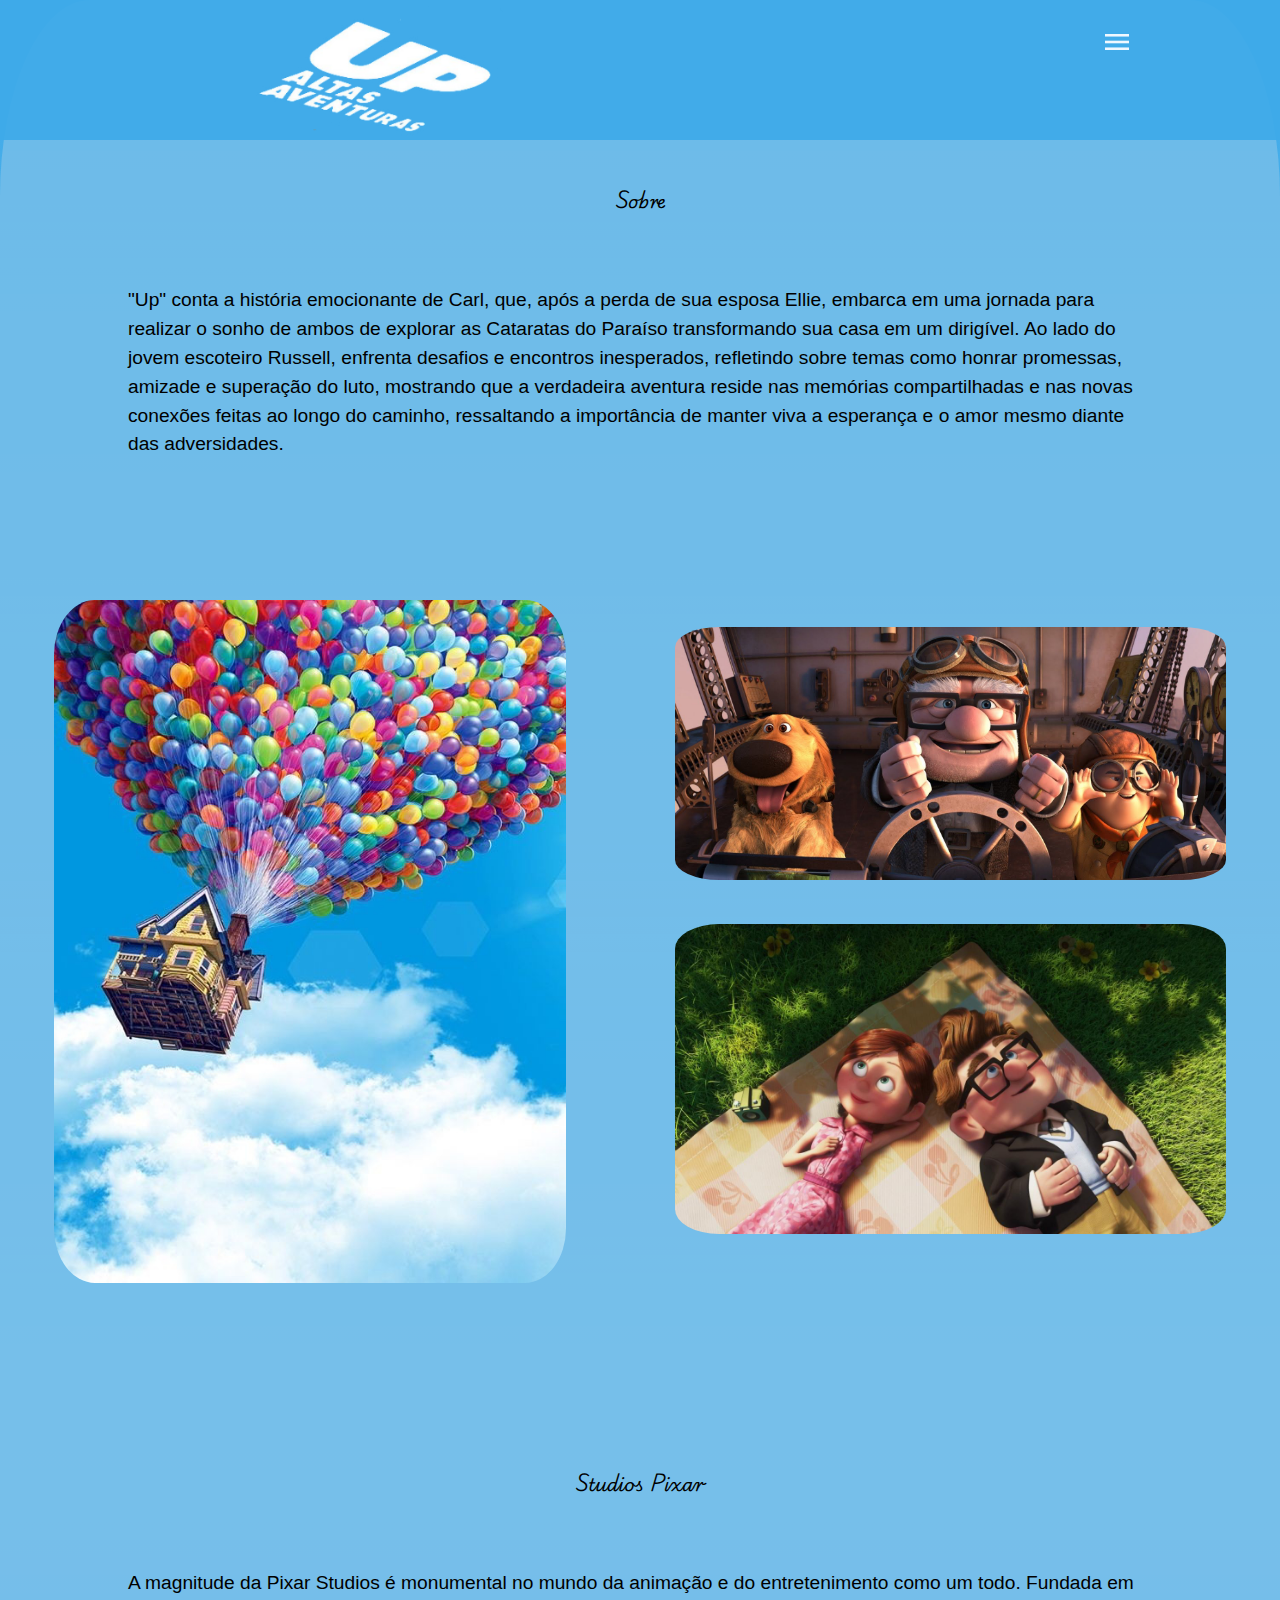
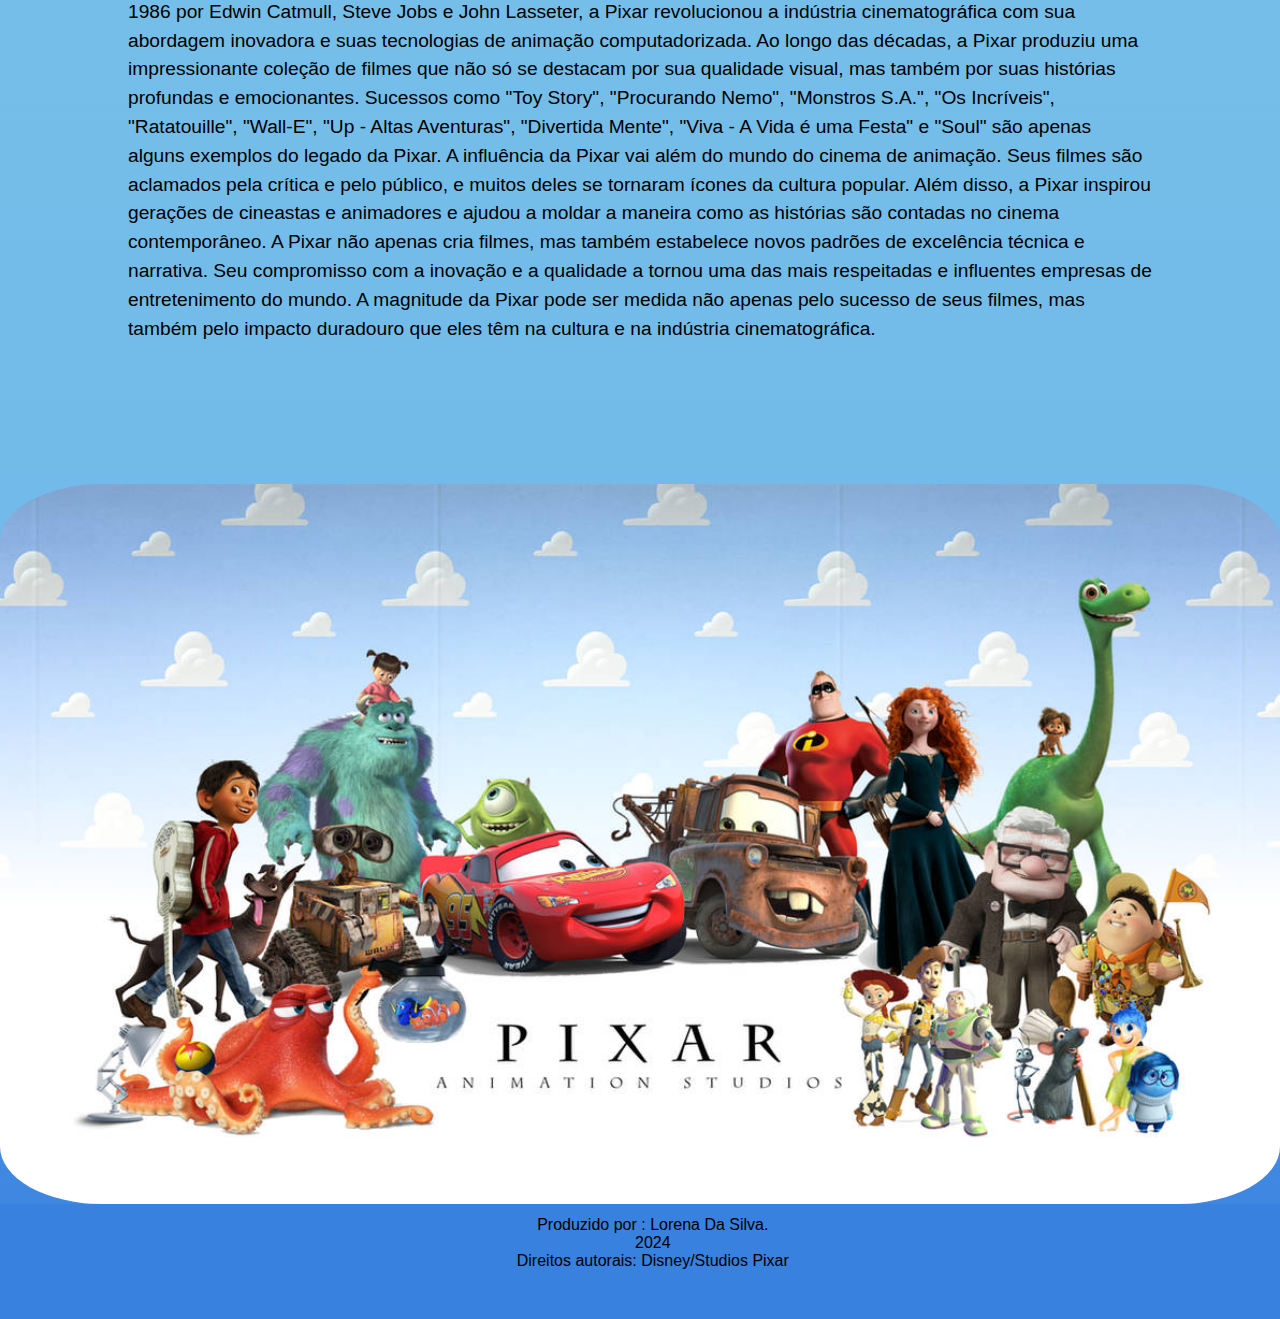
<file: index.html>
<html lang="en">
 <head>
    <meta charset="UTF-8">
    <meta name="viewport" content="width=device-width, initial-scale=1.0">
    <link rel="stylesheet" href="CSS/reset.css">
    <link rel="stylesheet" href="CSS/estilo.css">
    <link rel="preconnect" href="https://fonts.googleapis.com">
   <link rel="preconnect" href="https://fonts.gstatic.com" crossorigin>
   <link href="https://fonts.googleapis.com/css2?family=Playwrite+AU+QLD:wght@100..400&display=swap" rel="stylesheet">
   <link rel="stylesheet" href="https://fonts.googleapis.com/css2?family=Material+Symbols+Outlined:opsz,wght,FILL,GRAD@20..48,100..700,0..1,-50..200" />
   
      <title>main</title>
    
 </head>
   <body onresize="mudouTamanho()" >
      <header  > 
            <div id="logo"><a href="./index.html"> <img  class="logo" src="img/logoupro.png" alt=""></a>
              
            </div>
 
            <div class="cell">
               <span id="burgue" class="material-symbols-outlined" onclick="clickMenu()" >
                     menu
               </span>
            
                  <nav id="itens" >
            
         
                     <ul >
                        <li >
                     
                           <a href="#pixar">
                           <button>Studios Pixar</button>
                           </a>
                     </li>
                     
                     
                     <li >
                     
                           <a href="./personagem.html">
                           <button>Personagens</button>
                           </a>
                     </li>
                        
                        <li >
                                 
                           <a href="./outros Filmes.html">
                              <button>Outros Filmes</button>
                        </a>
                     </li>
         
                     
                  
         
         
                     <li >
                     
                        <a href="./contato.html">
                           <button>Contato</button>
                        </a>
                     </li>
         
                     
                     </ul>
               
               </nav>

            </div>
        
      </header>            
               
         
        <main>
         <section > 
            
     
            <h1  >Sobre</h1>
            
            <p >
                                 
             "Up" conta a história emocionante de Carl, que, após a perda de sua esposa Ellie, embarca em uma jornada para realizar o sonho de ambos de explorar as Cataratas do Paraíso transformando sua casa em um dirigível. Ao lado do jovem escoteiro Russell, enfrenta desafios e encontros inesperados, refletindo sobre temas como honrar promessas, amizade e superação do luto, mostrando que a verdadeira aventura reside nas memórias compartilhadas e nas novas conexões feitas ao longo do caminho, ressaltando a importância de manter viva a esperança e o amor mesmo diante das adversidades.
                                 
                                 
            </p> 
                 
            <div class="linha1">
               <div class="paga">
                  <img src="img/casa1.jpg" alt="">
               </div>


               <div class="col1">
                  <div class="pagb">
                        <img src="img/casa2.jpg" alt="">
                  </div>

                   <div class="pagc">
                       <img src="img/casa3.jpg" alt="">
                   </div>
               </div>
               
            </div>

          
                        
      
         
           
      
                  
               
         
         </section>
         <section id="pixar">
               <h1>
               Studios Pixar
               </h1>
           
               
                   
           
                   
                   <div class="p" >
                       <p >
                       
                           A magnitude da Pixar Studios é monumental no mundo da animação e do entretenimento como um todo. Fundada em 1986 por Edwin Catmull, Steve Jobs e John Lasseter, a Pixar revolucionou a indústria cinematográfica com sua abordagem inovadora e suas tecnologias de animação computadorizada.
           
                           Ao longo das décadas, a Pixar produziu uma impressionante coleção de filmes que não só se destacam por sua qualidade visual, mas também por suas histórias profundas e emocionantes. Sucessos como "Toy Story", "Procurando Nemo", "Monstros S.A.", "Os Incríveis", "Ratatouille", "Wall-E", "Up - Altas Aventuras", "Divertida Mente", "Viva - A Vida é uma Festa" e "Soul" são apenas alguns exemplos do legado da Pixar.
           
                           A influência da Pixar vai além do mundo do cinema de animação. Seus filmes são aclamados pela crítica e pelo público, e muitos deles se tornaram ícones da cultura popular. Além disso, a Pixar inspirou gerações de cineastas e animadores e ajudou a moldar a maneira como as histórias são contadas no cinema contemporâneo.
           
                           A Pixar não apenas cria filmes, mas também estabelece novos padrões de excelência técnica e narrativa. Seu compromisso com a inovação e a qualidade a tornou uma das mais respeitadas e influentes empresas de entretenimento do mundo. A magnitude da Pixar pode ser medida não apenas pelo sucesso de seus filmes, mas também pelo impacto duradouro que eles têm na cultura e na indústria cinematográfica.
                       </p>
                   </div>
           
                   
                 <figure>
                       <img  src="img/pixar.jpg" alt="">
                  </figure>
                       
                   
                     
               
       </section>
         
     </main>
      <footer >
       
         Produzido por : Lorena Da Silva. <br>
         2024 <br>
         Direitos autorais: Disney/Studios Pixar

      
        
     </footer> 
     <script>


         function mudouTamanho(){
            if (window.innerWidth >=1550){
               itens.style.display='block'
         
            } 
            else {
               itens.style.display='none'            }
         }

         function clickMenu() {
            if (itens.style.display=='block') {
               itens.style.display= 'none'
            }
            else{
               itens.style.display='block'
               
            }


            
         }
     </script> 

      
   </body>  

</html>
</file>
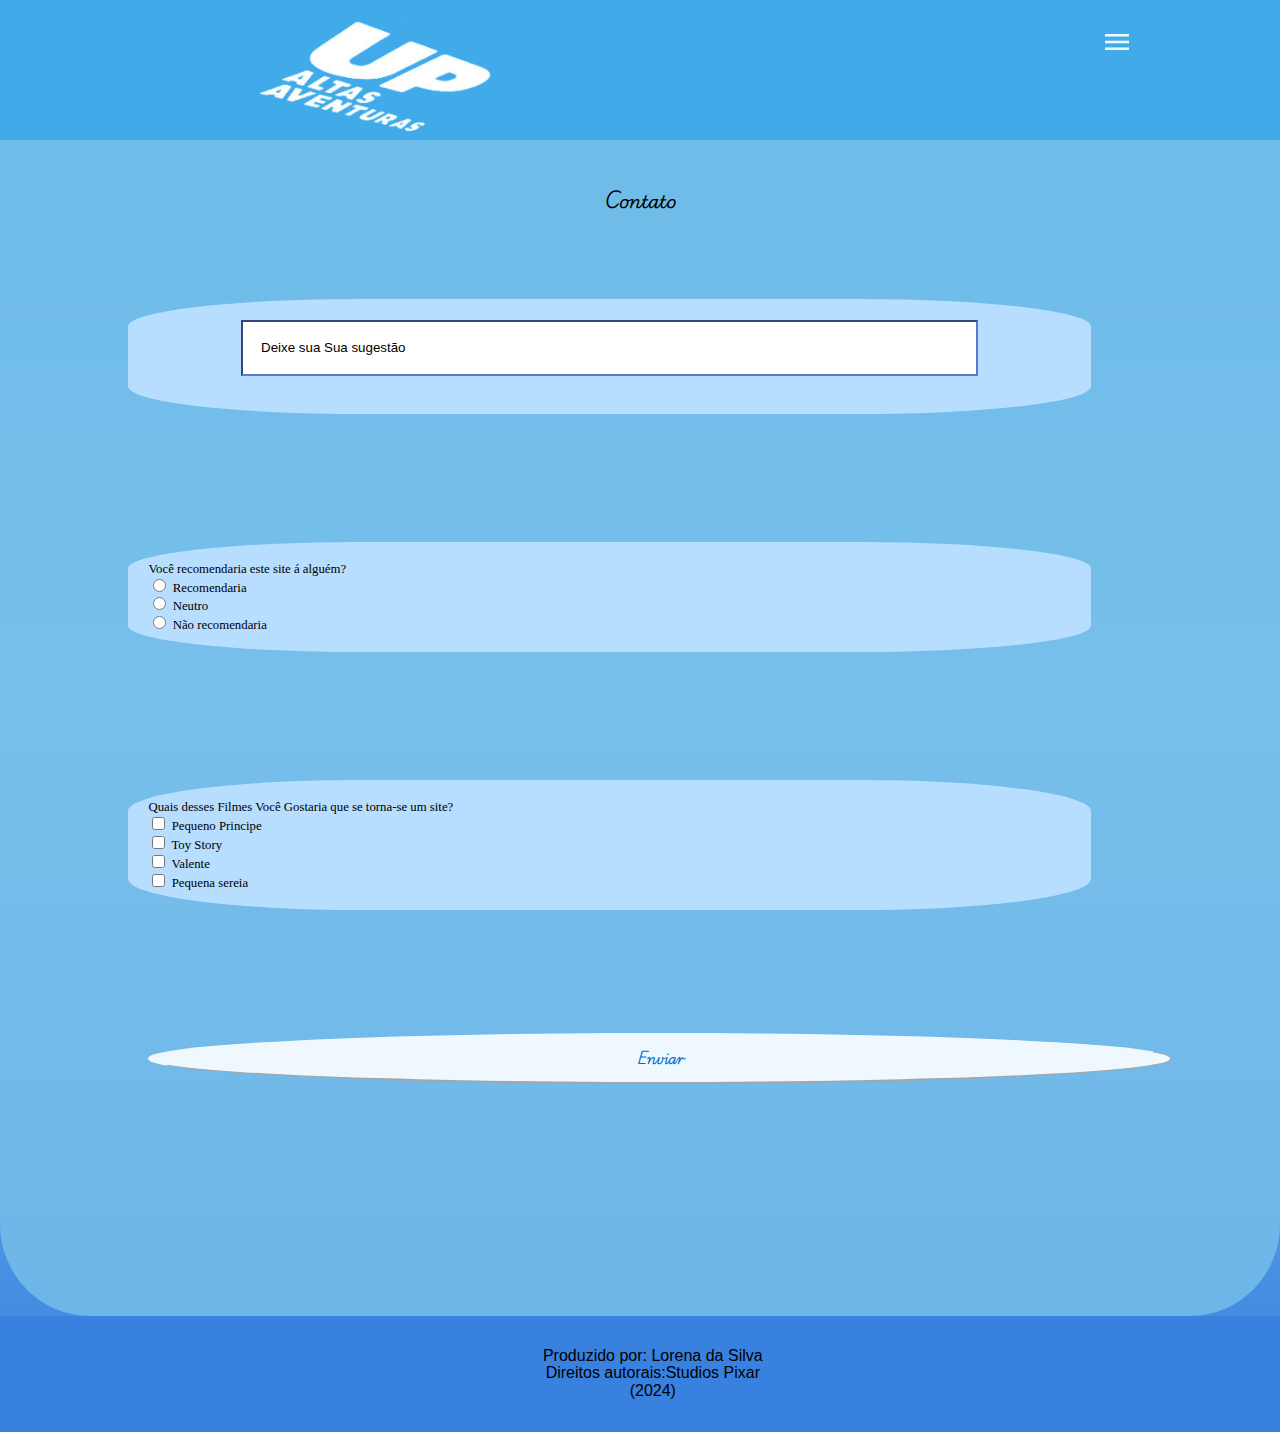
<file: contato.html>
<html lang="en">
 <head>
    <meta charset="UTF-8">
    <meta name="viewport" content="width=device-width, initial-scale=1.0">
    <link rel="stylesheet" href="CSS/reset.css">
    <link rel="stylesheet" href="CSS/estilo.css">
    <link rel="preconnect" href="https://fonts.googleapis.com">
    <link rel="preconnect" href="https://fonts.gstatic.com" crossorigin>
    <link href="https://fonts.googleapis.com/css2?family=Playwrite+AU+QLD:wght@100..400&display=swap" rel="stylesheet">
    <link rel="stylesheet" href="https://fonts.googleapis.com/css2?family=Material+Symbols+Outlined:opsz,wght,FILL,GRAD@20..48,100..700,0..1,-50..200" />
   
    
 

    <title>contato</title>
</head>
    <body onresize="mudouTamanho()">
            <header  > 
                    <div id="logo"><a href="./index.html"> <img  class="logo" src="img/logoupro.png" alt=""></a>
                    
                    </div>
        
                    <div class="cell">
                    <span id="burgue" class="material-symbols-outlined" onclick="clickMenu()" >
                            menu
                                </span>
                
                    <nav id="itens" >
                
            
                        <ul >
                            <li >
                        
                            <a href="#pixar">
                            <button>Studios Pixar</button>
                            </a>
                        </li>
                        
                        
                        <li >
                        
                            <a href="./personagem.html">
                            <button>Personagens</button>
                            </a>
                        </li>
                            
                            <li >
                                    
                            <a href="./outros Filmes.html">
                                <button>Outros Filmes</button>
                            </a>
                        </li>
            
                        
                    
            
            
                        <li >
                        
                            <a href="./contato.html">
                            <button>Contato</button>
                            </a>
                        </li>
            
                        
                        </ul>
                
                    </nav>

                </div>
            
        </header> 
        <main>
            
            <section class="cont">
                


                <h1 >Contato</h1>
                <div class="text">
                    <form action=""> 
                        <input  class="input1" type="text" value="Deixe sua Sua sugestão "><br>
                        



                    </form>


                </div>
                <div class="radio"> 
                    <form action="">
                        <label  for="">Você recomendaria este site á alguém?</label><br>
                        <input type="radio">
                        <label for="">Recomendaria</label><br>
                        <input type="radio">
                        <label for="">Neutro</label><br>
                        <input type="radio">
                        <label for=""> Não recomendaria</label>

                    </form>


                </div>
                <div class="check">


                    <form action="">
                        <label for="">Quais desses Filmes Você Gostaria que se torna-se um site?</label><br>

                        <input type="checkbox" value="Pequeno Principe">
                        <label for="">Pequeno Principe</label> <br>

                        <input type="checkbox" value="Toy Story">
                        <label for="">Toy Story</label> <br>

                        <input type="checkbox" value="Valente">
                        <label for="">Valente</label> <br>

                        <input type="checkbox" value="Pequena sereia">
                        <label for="">Pequena sereia</label> <br>

                       





                    </form>
                    
                </div>

                <div class="submit2" >
                    <form action=""class="submit">
                        <input  type="submit" value="Enviar" id="submit">

                    </form>
                </div>
             

               
               
            <section>


        </main>

        <footer >

                <br>
              Produzido por: Lorena da Silva <br>
                Direitos autorais:Studios Pixar <br>
                (2024)
            
        </footer>
        <script>


            function mudouTamanho(){
               if (window.innerWidth >=1550){
                  itens.style.display='block'
            
               } 
               else {
                  itens.style.display='none'            }
            }
   
            function clickMenu() {
               if (itens.style.display=='block') {
                  itens.style.display= 'none'
               }
               else{
                  itens.style.display='block'
                  
               }
   
   
               
            }
        </script> 
</body>
    

</html>
</file>
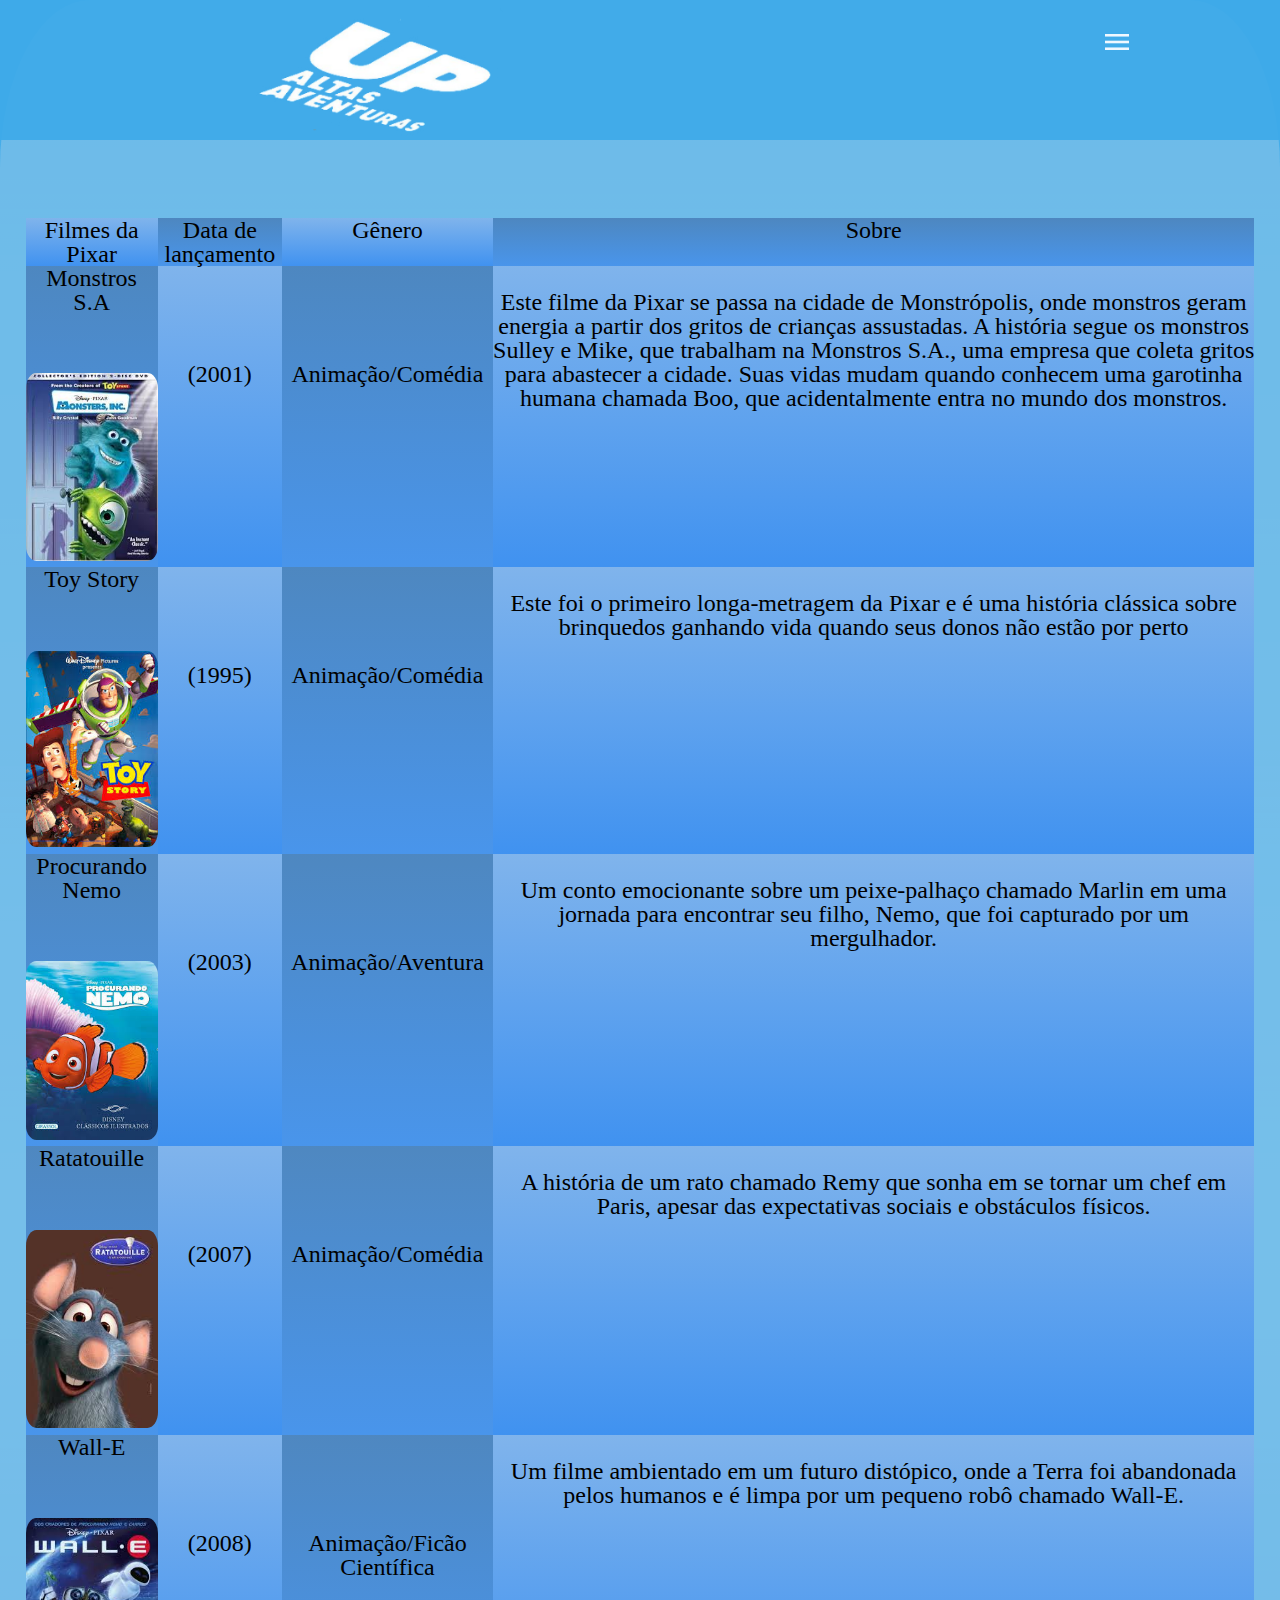
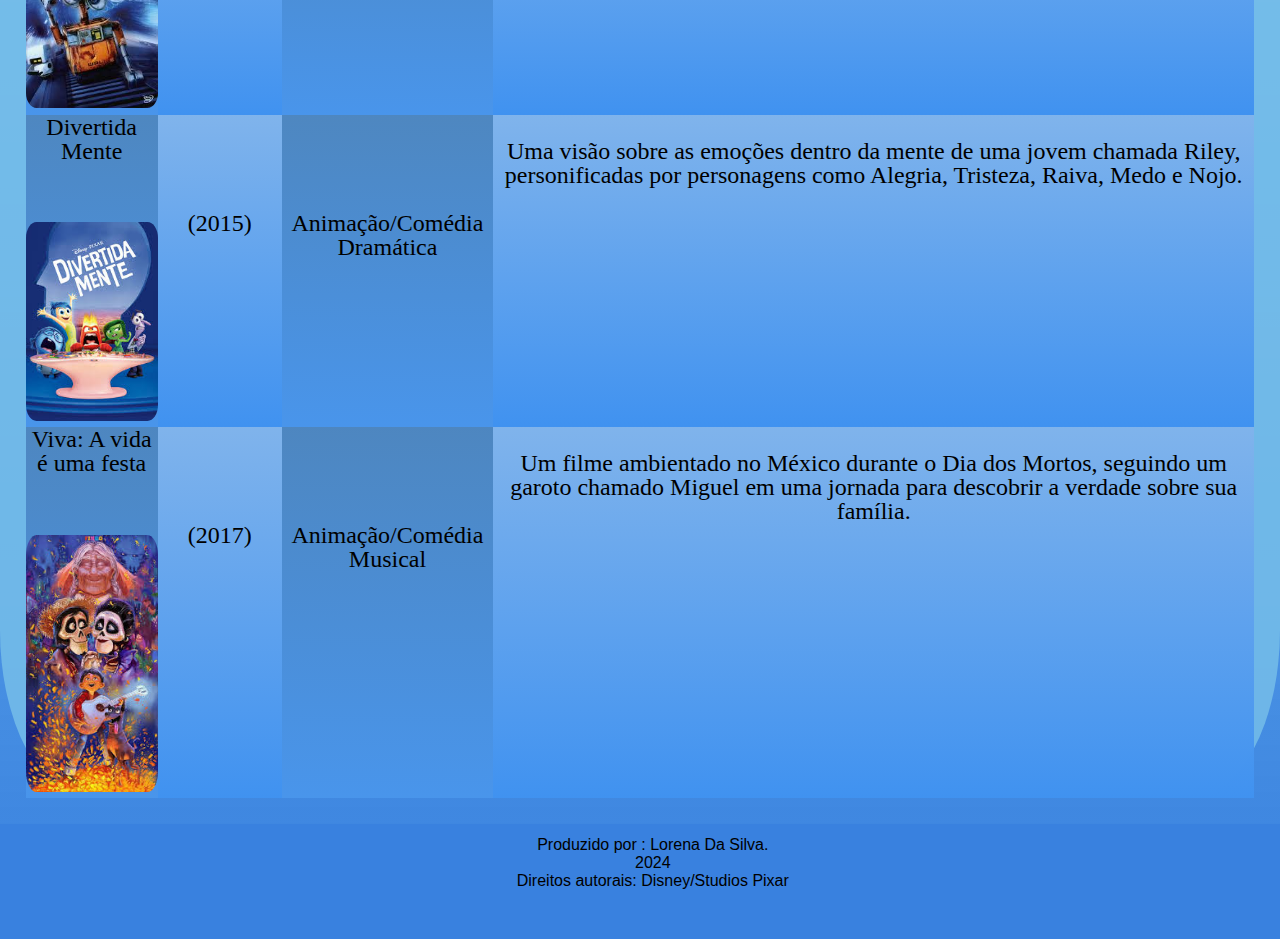
<file: outros Filmes.html>
<html lang="en">
 <head>
     <meta charset="UTF-8">
     <meta name="viewport" content="width=device-width, initial-scale=1.0">
     
     <link href="https://fonts.googleapis.com/css2?family=Playwrite+AU+VIC&family=Playwrite+IS:wght@100..400&display=swap" rel="stylesheet">
     <link rel="stylesheet" href="CSS/reset.css">
     <link rel="stylesheet" href="CSS/estilo.css">
     <link rel="preconnect" href="https://fonts.googleapis.com">
     <link rel="preconnect" href="https://fonts.gstatic.com" crossorigin>
     <link rel="stylesheet" href="https://fonts.googleapis.com/css2?family=Material+Symbols+Outlined:opsz,wght,FILL,GRAD@20..48,100..700,0..1,-50..200" />
   

     <title>Outros Filmes</title>
 </head>

<body onresize="mudouTamanho()">
      <header  > 
              <div id="logo"><a href="./index.html"> <img  class="logo" src="img/logoupro.png" alt=""></a>
                
              </div>

             <div class="cell">
                    <span id="burgue" class="material-symbols-outlined" onclick="clickMenu()" >
                          menu
                                </span>
            
                  <nav id="itens" >
            
        
                    <ul >
                            <li >
                        
                              <a href="#pixar">
                              <button>Studios Pixar</button>
                              </a>
                        </li>
                        
                        
                        <li >
                        
                              <a href="./personagem.html">
                              <button>Personagens</button>
                              </a>
                        </li>
                            
                            <li >
                                    
                              <a href="./outros Filmes.html">
                                  <button>Outros Filmes</button>
                            </a>
                        </li>
            
                        
                      
            
            
                        <li >
                        
                            <a href="./contato.html">
                              <button>Contato</button>
                            </a>
                        </li>
        
                    
                      </ul>
              
                  </nav>

              </div>

    </header> 
    <main>
      <section>
        <table>
          <tr >
            <th class="data">Filmes da Pixar</th>
            <th class="gen">Data de lançamento</th>
            <th class="data">Gênero</th>
            <th class="gen">Sobre</th>
        </tr>
      
        <tr>
              <td class="gen">Monstros S.A <br>
                    <img class="tabela" src="img/monstros sa.jpg" alt=""> </td>
                  <td class="data"><br><br><br><br>(2001)</td>
                  <td class="gen"> <br><br><br><br>Animação/Comédia 
          
                    </td>
                <td class="data">
                      <br>
                      Este filme da Pixar se passa na cidade de Monstrópolis, onde monstros geram energia a partir dos gritos de crianças assustadas. A história segue os monstros Sulley e Mike, que trabalham na Monstros S.A., uma empresa que coleta gritos para abastecer a cidade. Suas vidas mudam quando conhecem uma garotinha humana chamada Boo, que acidentalmente entra no mundo dos monstros. <br>
                  </td>		
          </tr>
      
        


              
          <tr>
                  <td class="gen">Toy Story  <br>
                    <img  class="tabela"src="img/toy story.jpg" alt=""></td>
                  <td class="data"><br><br><br><br>(1995)</td>
                  <td class="gen"><br><br><br><br> Animação/Comédia </td>	
                  <td class="data"> <br>Este foi o primeiro longa-metragem da Pixar e é uma história clássica sobre brinquedos ganhando vida quando seus donos não estão por perto </th>		
      

          </tr>
      
      

      
          <tr>
            <td class="gen">Procurando Nemo <br> 
              <img  class="tabela" src="img/nemo.jpg" alt="">
            </td>
            <td class="data"><br><br><br><br> (2003)</td>
            <td class="gen"><br><br><br><br> Animação/Aventura
          
            </td>	
            <td class="data">
              <br> Um conto emocionante sobre um peixe-palhaço chamado Marlin em uma jornada para encontrar seu filho, Nemo, que foi capturado por um mergulhador.

            </td>		
          </tr>
      
      

    

  
          <tr>
              <td class="gen">Ratatouille <br>
              <img class="tabela" src="img/ratatouile.jpg" alt="">
              </td>
              <td class="data"><br><br><br><br>(2007)</td>
              <td class="gen"> <br><br><br><br>Animação/Comédia
          
              </td>	
              <td class="data">
                    <br>A história de um rato chamado Remy que sonha em se tornar um chef em Paris, apesar das expectativas sociais e obstáculos físicos.
              </td>		
        
      
            </tr>
      
    
        
            
        
      
    
      
            <tr>
                <td class="gen">Wall-E <br>
                  <img class="tabela" src="img/wall-e.jpg">
                </td>
                <td class="data"><br><br><br><br>(2008)</td>
                <td class="gen"><br><br><br><br> Animação/Ficão Científica
            
                </td>	
                <td class="data">
                    <br>Um filme ambientado em um futuro distópico, onde a Terra foi abandonada pelos humanos e é limpa por um pequeno robô chamado Wall-E.
              
                </td>		
          
        
              </tr> 
        
        
      
            <tr>
                <td class="gen">Divertida Mente <br>  
                <img  class="tabela"src="img/divertidamente.jpg" alt="">
                  </td>
                  <td class="data"><br><br><br><br>(2015)</td>
                  <td class="gen"> <br><br><br><br>Animação/Comédia Dramática
            
                  </td>	
                <td class="data">
                  <br> Uma visão sobre as emoções dentro da mente de uma jovem chamada Riley, personificadas por personagens como Alegria, Tristeza, Raiva, Medo e Nojo.

                </td>		
            </tr>
        
        

              <tr>
                <td class="gen">Viva: A vida é uma festa <br>
                  <img  class="tabela"src="img/viva.jpg" alt="">
                </td>
                <td class="data"><br><br><br><br>(2017)</td>
                <td class="gen"> <br><br><br><br>Animação/Comédia Musical
            
                </td>	
                  <td class="data">
              
                      <br>Um filme ambientado no México durante o Dia dos Mortos, seguindo um garoto chamado Miguel em uma jornada para descobrir a verdade sobre sua família.

                </td>		
              </tr>
        </table>
      </section>
           
    </main>
    <footer >
          Produzido por : Lorena Da Silva. <br>
          2024 <br>
          Direitos autorais: Disney/Studios Pixar
    </footer>
    <script>


      function mudouTamanho(){
         if (window.innerWidth >=1550){
            itens.style.display='block'
      
         } 
         else {
            itens.style.display='none'
                     }
      }

      function clickMenu() {
         if (itens.style.display=='block') {
            itens.style.display= 'none'
         }
         else{
            itens.style.display='block'
            
         }


         
      }
  </script> 

         
</body>

</html>
</file>
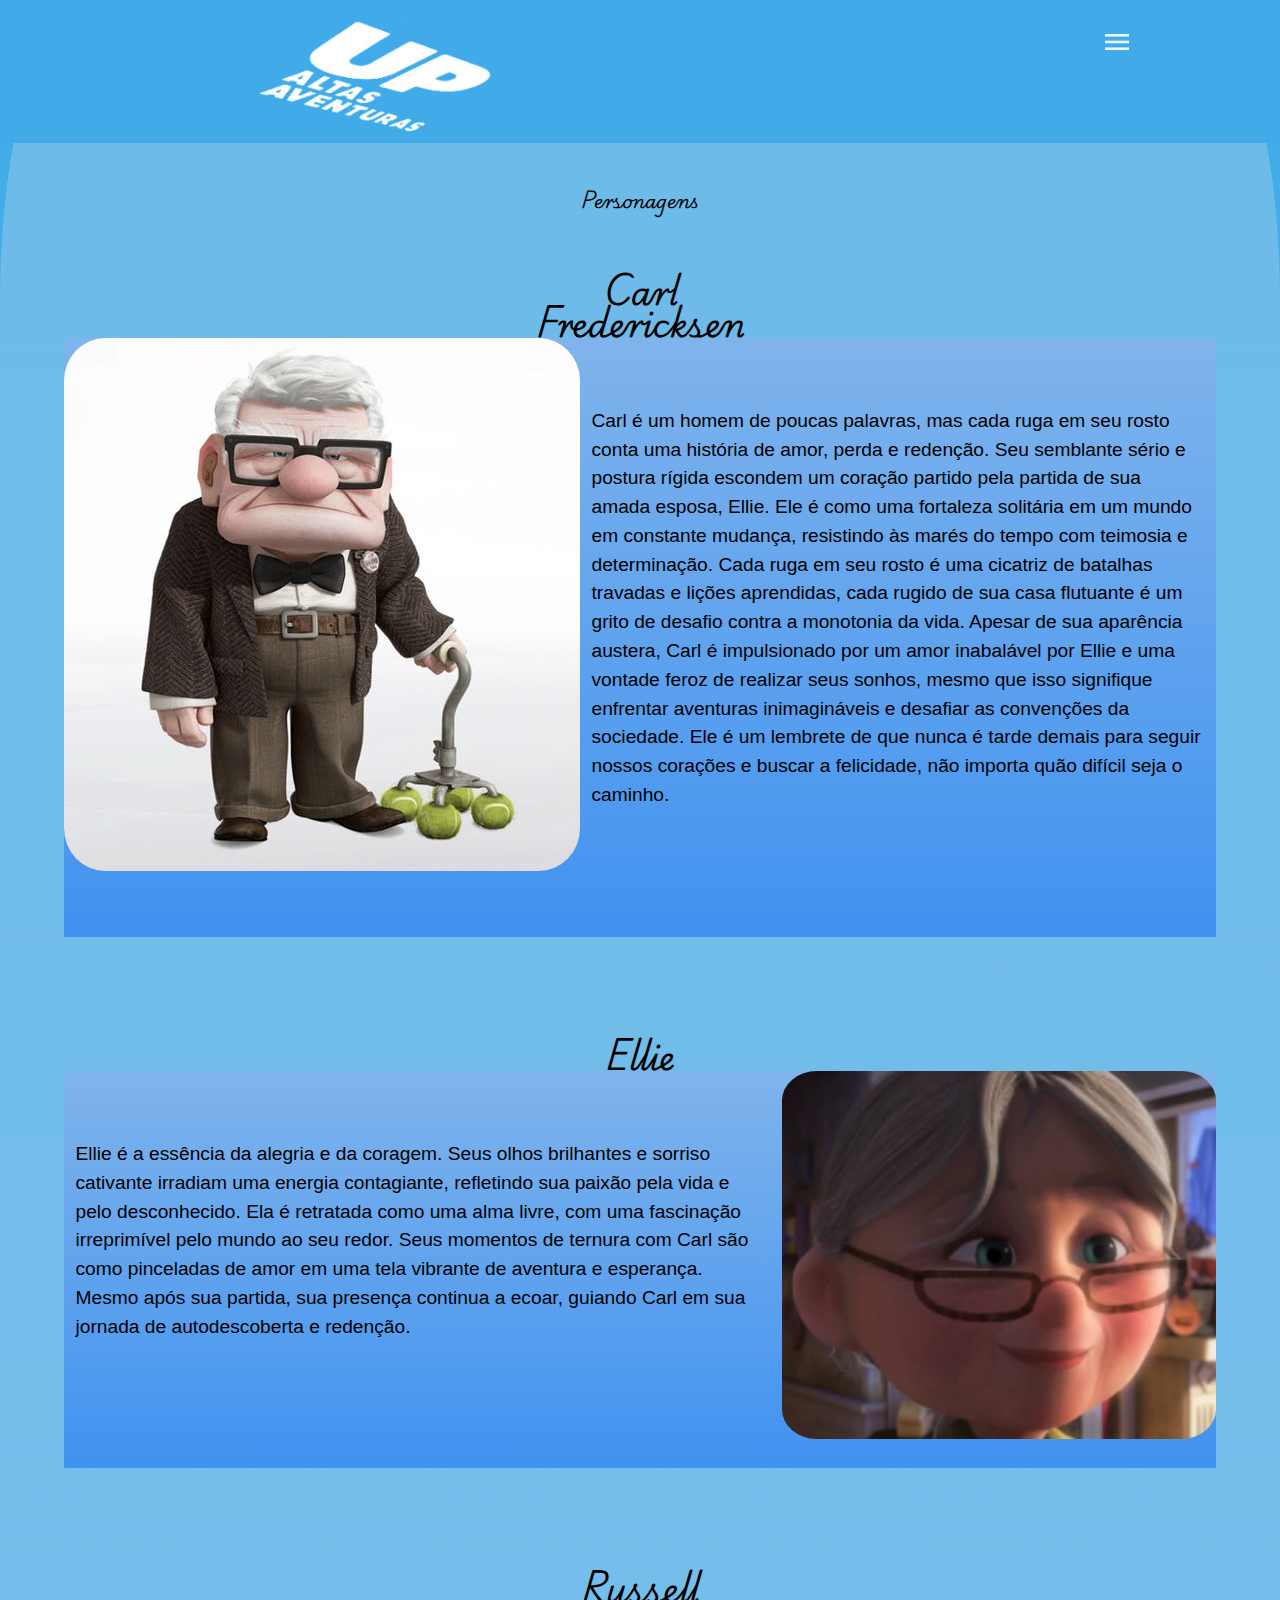
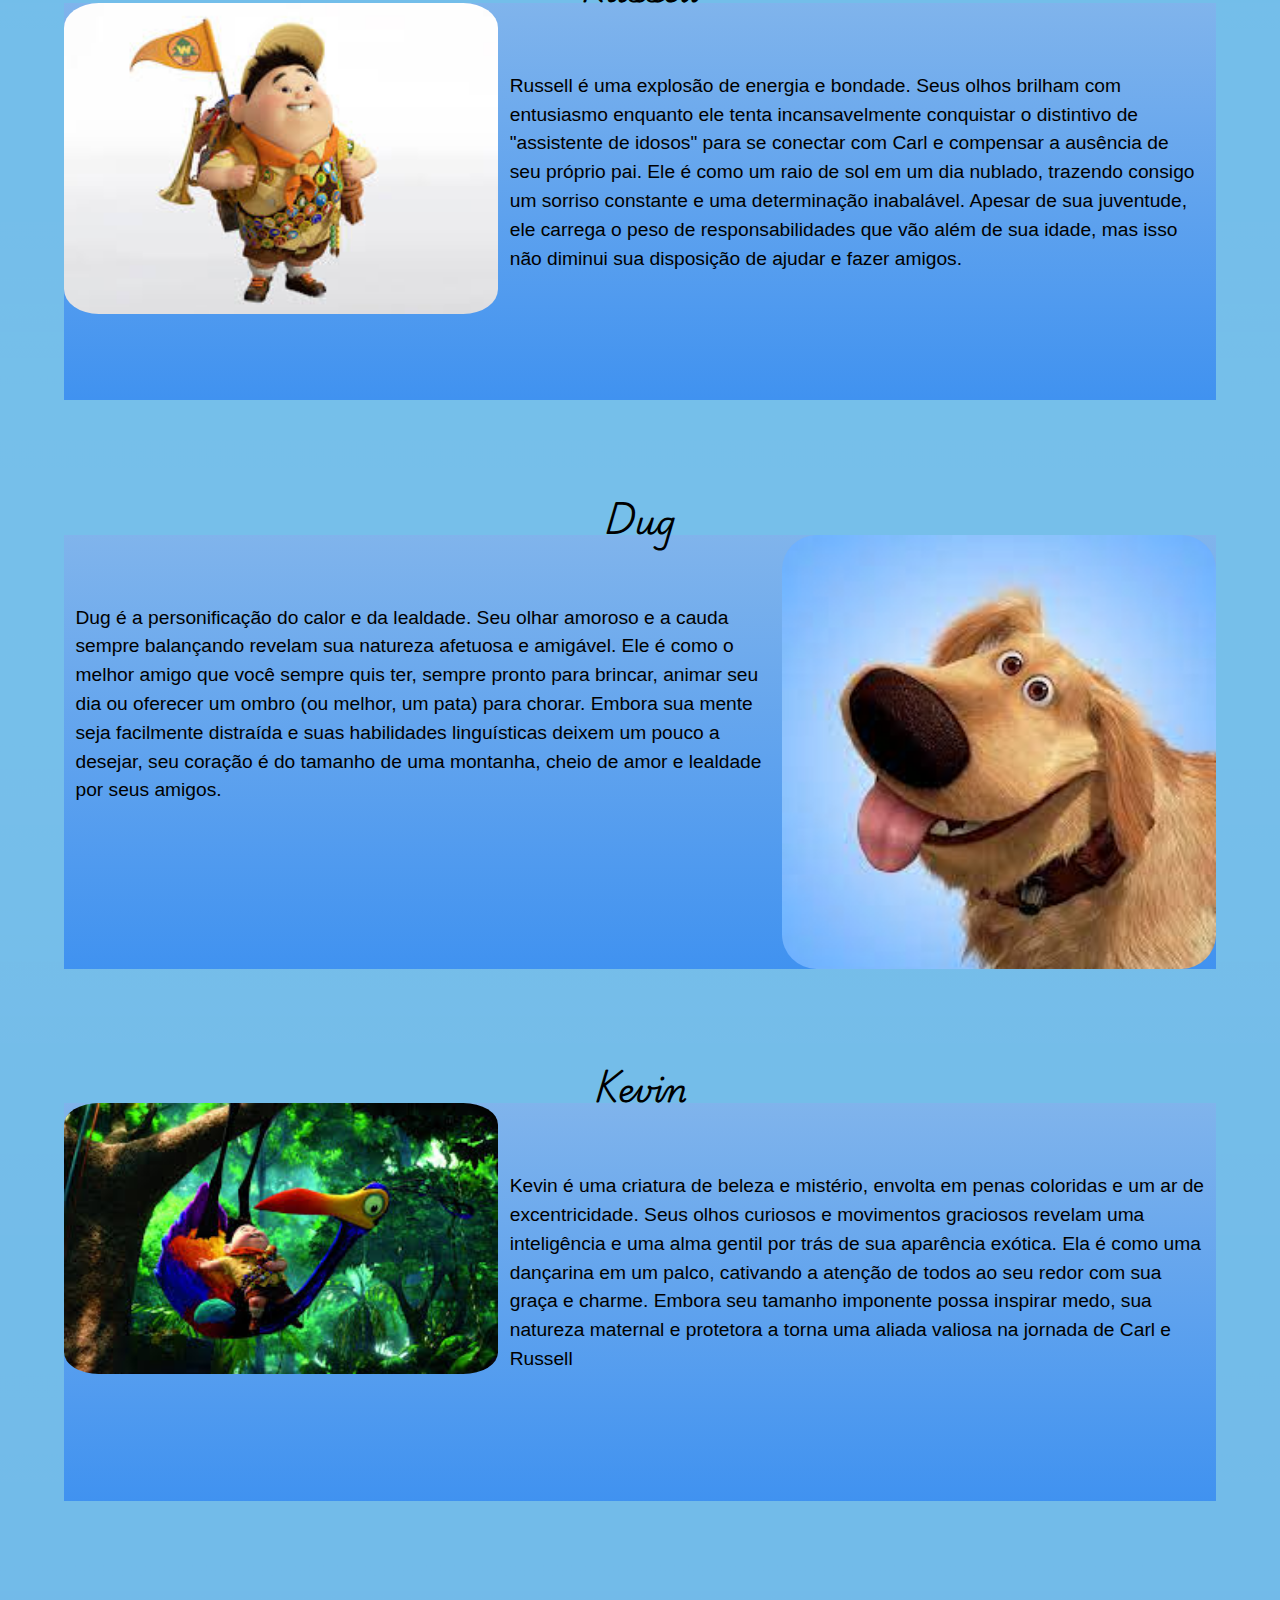
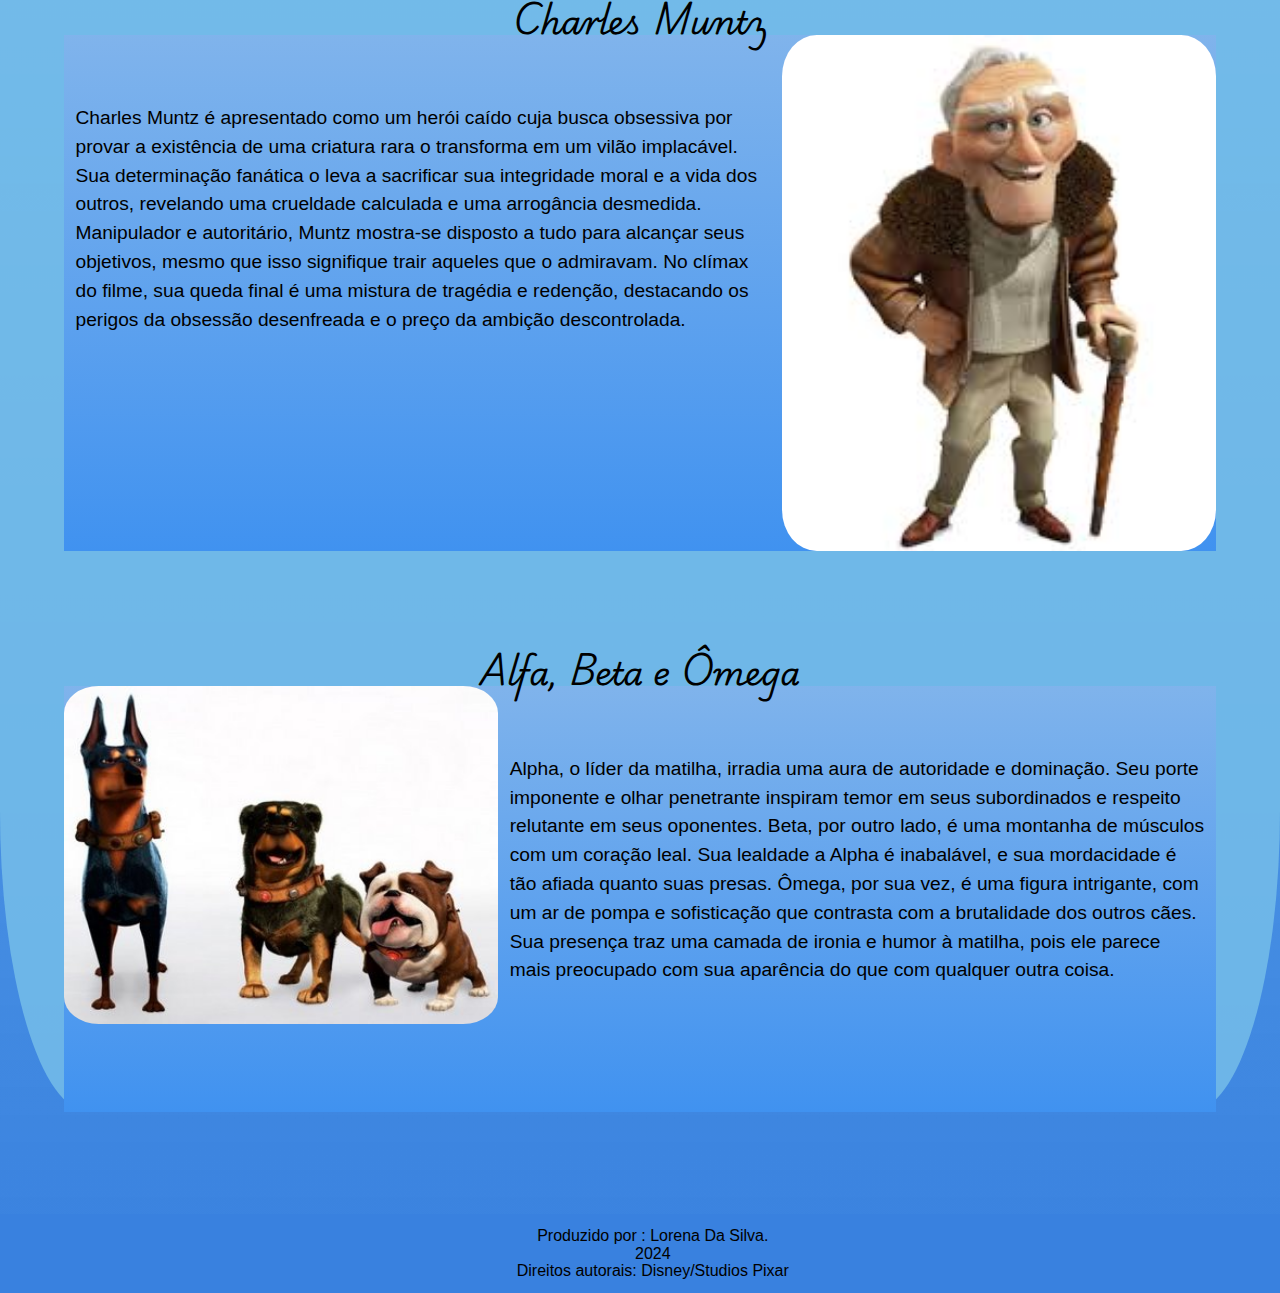
<file: personagem.html>
<!DOCTYPE html>
<html lang="en">
<head>
    <meta charset="UTF-8">
    <meta name="viewport" content="width=device-width, initial-scale=1.0">
    <link rel="preconnect" href="https://fonts.googleapis.com">
    <link rel="preconnect" href="https://fonts.gstatic.com" crossorigin>
    <link href="https://fonts.googleapis.com/css2?family=Playwrite+AU+QLD:wght@100..400&display=swap" rel="stylesheet">
    <link rel="stylesheet" href="https://fonts.googleapis.com/css2?family=Material+Symbols+Outlined:opsz,wght,FILL,GRAD@20..48,100..700,0..1,-50..200" />

    <link rel="stylesheet" href="CSS/reset.css">
    <link rel="stylesheet" href="CSS/estilo.css">
   

   
    <title>Personagens</title>
</head>
    
<body onresize="mudouTamanho()">
    <header  > 
        <div id="logo"><a href="./index.html"> <img  class="logo" src="img/logoupro.png" alt=""></a>
          
        </div>

        <div class="cell">
           <span id="burgue" class="material-symbols-outlined" onclick="clickMenu()" >
                 menu
                       </span>
        
              <nav id="itens" >
        
     
                 <ul >
                    <li >
                 
                       <a href="#pixar">
                       <button>Studios Pixar</button>
                       </a>
                 </li>
                 
                 
                 <li >
                 
                       <a href="./personagem.html">
                       <button>Personagens</button>
                       </a>
                 </li>
                    
                    <li >
                             
                       <a href="./outros Filmes.html">
                          <button>Outros Filmes</button>
                    </a>
                 </li>
     
                 
              
     
     
                 <li >
                 
                    <a href="./contato.html">
                       <button>Contato</button>
                    </a>
                 </li>
     
                 
                 </ul>
           
           </nav>

        </div>
    
     </header> 
    <main>
        
        
        
        <section  >
            
             <h1 >Personagens</h1>

             <h2 >Carl <br> Fredericksen</h2>
            <div class="persona" >
               

                 
                 <img   class="imgt"  src="img/Carl Fredricksen.jpg" alt="">

                <p >
                  Carl é um homem de poucas palavras, mas cada ruga em seu rosto conta uma história de amor, perda e redenção. Seu semblante sério e postura rígida escondem um coração partido pela partida de sua amada esposa, Ellie. Ele é como uma fortaleza solitária em um mundo em constante mudança, resistindo às marés do tempo com teimosia e determinação. Cada ruga em seu rosto é uma cicatriz de batalhas travadas e lições aprendidas, cada rugido de sua casa flutuante é um grito de desafio contra a monotonia da vida. Apesar de sua aparência austera, Carl é impulsionado por um amor inabalável por Ellie e uma vontade feroz de realizar seus sonhos, mesmo que isso signifique enfrentar aventuras inimagináveis e desafiar as convenções da sociedade. Ele é um lembrete de que nunca é tarde demais para seguir nossos corações e buscar a felicidade, não importa quão difícil seja o caminho.
                </p>
           
            </div>


            
                 


            <h2 >Ellie</h2>
            <div class="persona"> 
                

                 <p >
                     Ellie é a essência da alegria e da coragem. Seus olhos brilhantes e sorriso cativante irradiam uma energia contagiante, refletindo sua paixão pela vida e pelo desconhecido. Ela é retratada como uma alma livre, com uma fascinação irreprimível pelo mundo ao seu redor. Seus momentos de ternura com Carl são como pinceladas de amor em uma tela vibrante de aventura e esperança. Mesmo após sua partida, sua presença continua a ecoar, guiando Carl em sua jornada de autodescoberta e redenção.
                            
                 </p>

                 <img  class="imgt" src="img/ellie2.png" alt="">
                 
            </div>
            
         
                             


           <h2 >Russell</h2>
            <div class="persona"> 
                
                

               <img class="imgt"  src="img/Russell.jpg" alt="">

               <p >
                    Russell é uma explosão de energia e bondade. Seus olhos brilham com entusiasmo enquanto ele tenta incansavelmente conquistar o distintivo de "assistente de idosos" para se conectar com Carl e compensar a ausência de seu próprio pai. Ele é como um raio de sol em um dia nublado, trazendo consigo um sorriso constante e uma determinação inabalável. Apesar de sua juventude, ele carrega o peso de responsabilidades que vão além de sua idade, mas isso não diminui sua disposição de ajudar e fazer amigos.
                 
                </p>

                
            </div>
      
            <h2 >Dug</h2>  

            <div class="persona">
                 
             

              <p >
             
                 
                   Dug é a personificação do calor e da lealdade. Seu olhar amoroso e a cauda sempre balançando revelam sua natureza afetuosa e amigável. Ele é como o melhor amigo que você sempre quis ter, sempre pronto para brincar, animar seu dia ou oferecer um ombro (ou melhor, um pata) para chorar. Embora sua mente seja facilmente distraída e suas habilidades linguísticas deixem um pouco a desejar, seu coração é do tamanho de uma montanha, cheio de amor e lealdade por seus amigos.
              </p>

             <img class="imgt"  src="img/dug.jpg" alt="">
        
    

           </div>



            <h2 >Kevin</h2>
            <div class="persona">
                


                <img class="imgt"  src="img/kevin.jpg" alt="">

                <p >
                    
                   Kevin é uma criatura de beleza e mistério, envolta em penas coloridas e um ar de excentricidade. Seus olhos curiosos e movimentos graciosos revelam uma inteligência e uma alma gentil por trás de sua aparência exótica. Ela é como uma dançarina em um palco, cativando a atenção de todos ao seu redor com sua graça e charme. Embora seu tamanho imponente possa inspirar medo, sua natureza maternal e protetora a torna uma aliada valiosa na jornada de Carl e Russell
    
                </p>
            </div>
           

            <h2 >Charles Muntz</h2>

            <div class="persona">
                
                <p >
                    Charles Muntz é apresentado como um herói caído cuja busca obsessiva por provar a existência de uma criatura rara o transforma em um vilão implacável. Sua determinação fanática o leva a sacrificar sua integridade moral e a vida dos outros, revelando uma crueldade calculada e uma arrogância desmedida. Manipulador e autoritário, Muntz mostra-se disposto a tudo para alcançar seus objetivos, mesmo que isso signifique trair aqueles que o admiravam. No clímax do filme, sua queda final é uma mistura de tragédia e redenção, destacando os perigos da obsessão desenfreada e o preço da ambição descontrolada.
                   
                </p>

                 <img class="imgt"  src="img/charles.jpg" alt="">
            </div>

       


           


            <h2>Alfa, Beta e Ômega</h2>
            <div class="persona">
                
                

                 <img class="imgt"  src="img/Dogs.jpg" alt="">
                 
                 <p >
                    Alpha, o líder da matilha, irradia uma aura de autoridade e dominação. Seu porte imponente e olhar penetrante inspiram temor em seus subordinados e respeito relutante em seus oponentes. Beta, por outro lado, é uma montanha de músculos com um coração leal. Sua lealdade a Alpha é inabalável, e sua mordacidade é tão afiada quanto suas presas. Ômega, por sua vez, é uma figura intrigante, com um ar de pompa e sofisticação que contrasta com a brutalidade dos outros cães. Sua presença traz uma camada de ironia e humor à matilha, pois ele parece mais preocupado com sua aparência do que com qualquer outra coisa.
            
                </p>

            </div>

            

        
        </section>

    </main>
    <footer >
        Produzido por : Lorena Da Silva. <br>
        2024 <br>
        Direitos autorais: Disney/Studios Pixar
    </footer>
    <script>


        function mudouTamanho(){
           if (window.innerWidth >=1550){
              itens.style.display='block'
        
           } 
           else {
              itens.style.display='none'            }
        }

        function clickMenu() {
           if (itens.style.display=='block') {
              itens.style.display= 'none'
           }
           else{
              itens.style.display='block'
              
           }


           
        }
    </script> 


    
</body>
</html>
</file>
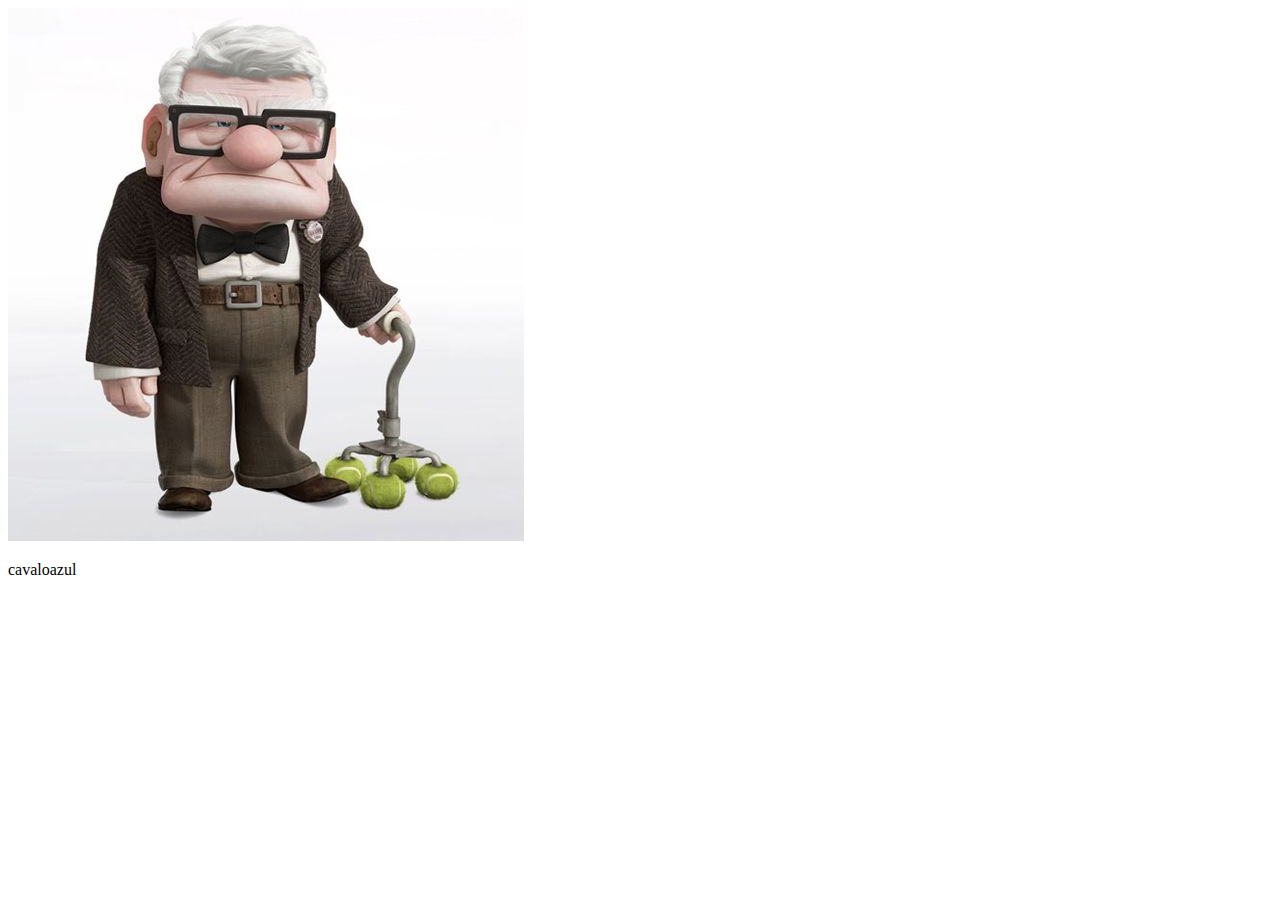
<file: personagens.html>
<!DOCTYPE html>
<html lang="en">
<head>
    <meta charset="UTF-8">
    <meta name="viewport" content="width=device-width, initial-scale=1.0">
    <title>Document</title>
</head>
<body>
    
<div class="foto-card">

<img src="img/Carl Fredricksen.jpg" alt="">

</div>

<div class="texto-card"> 
    <p>cavaloazul</p>
</div>

</body>
</html>
</file>
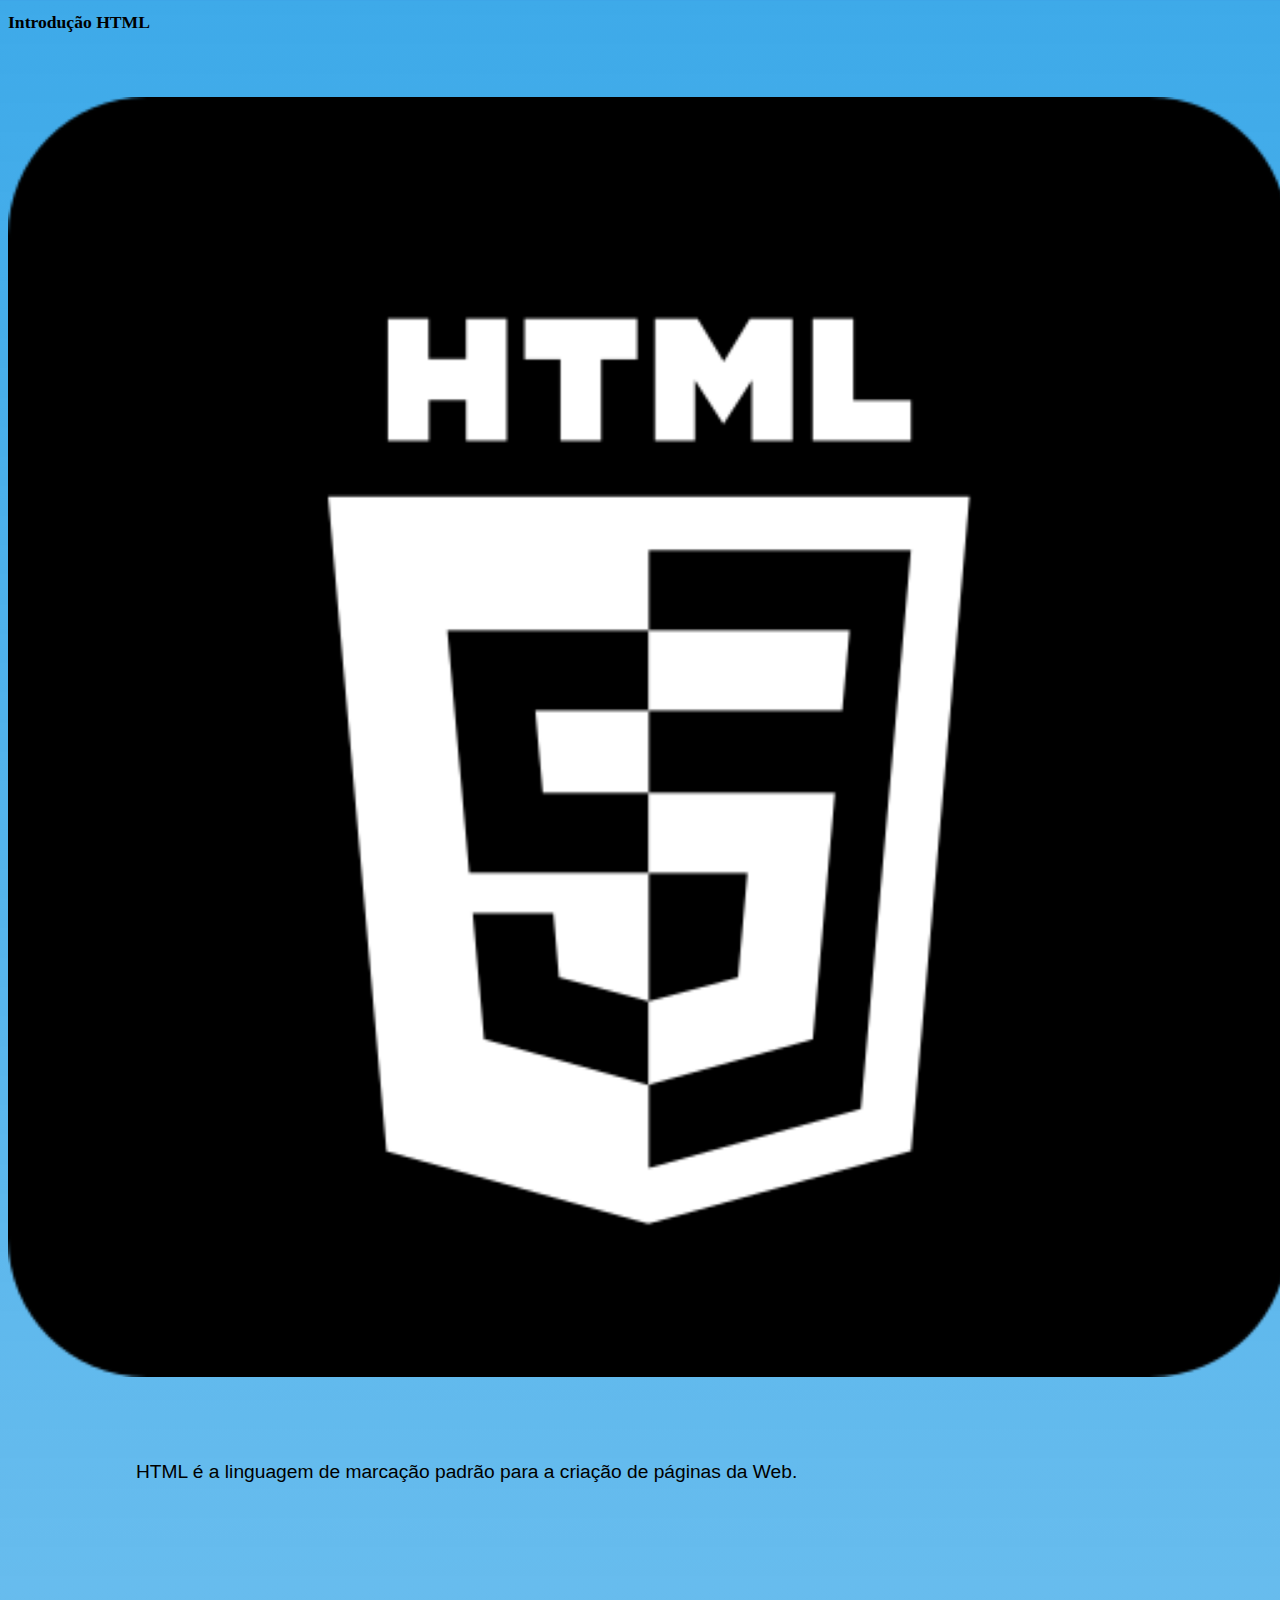
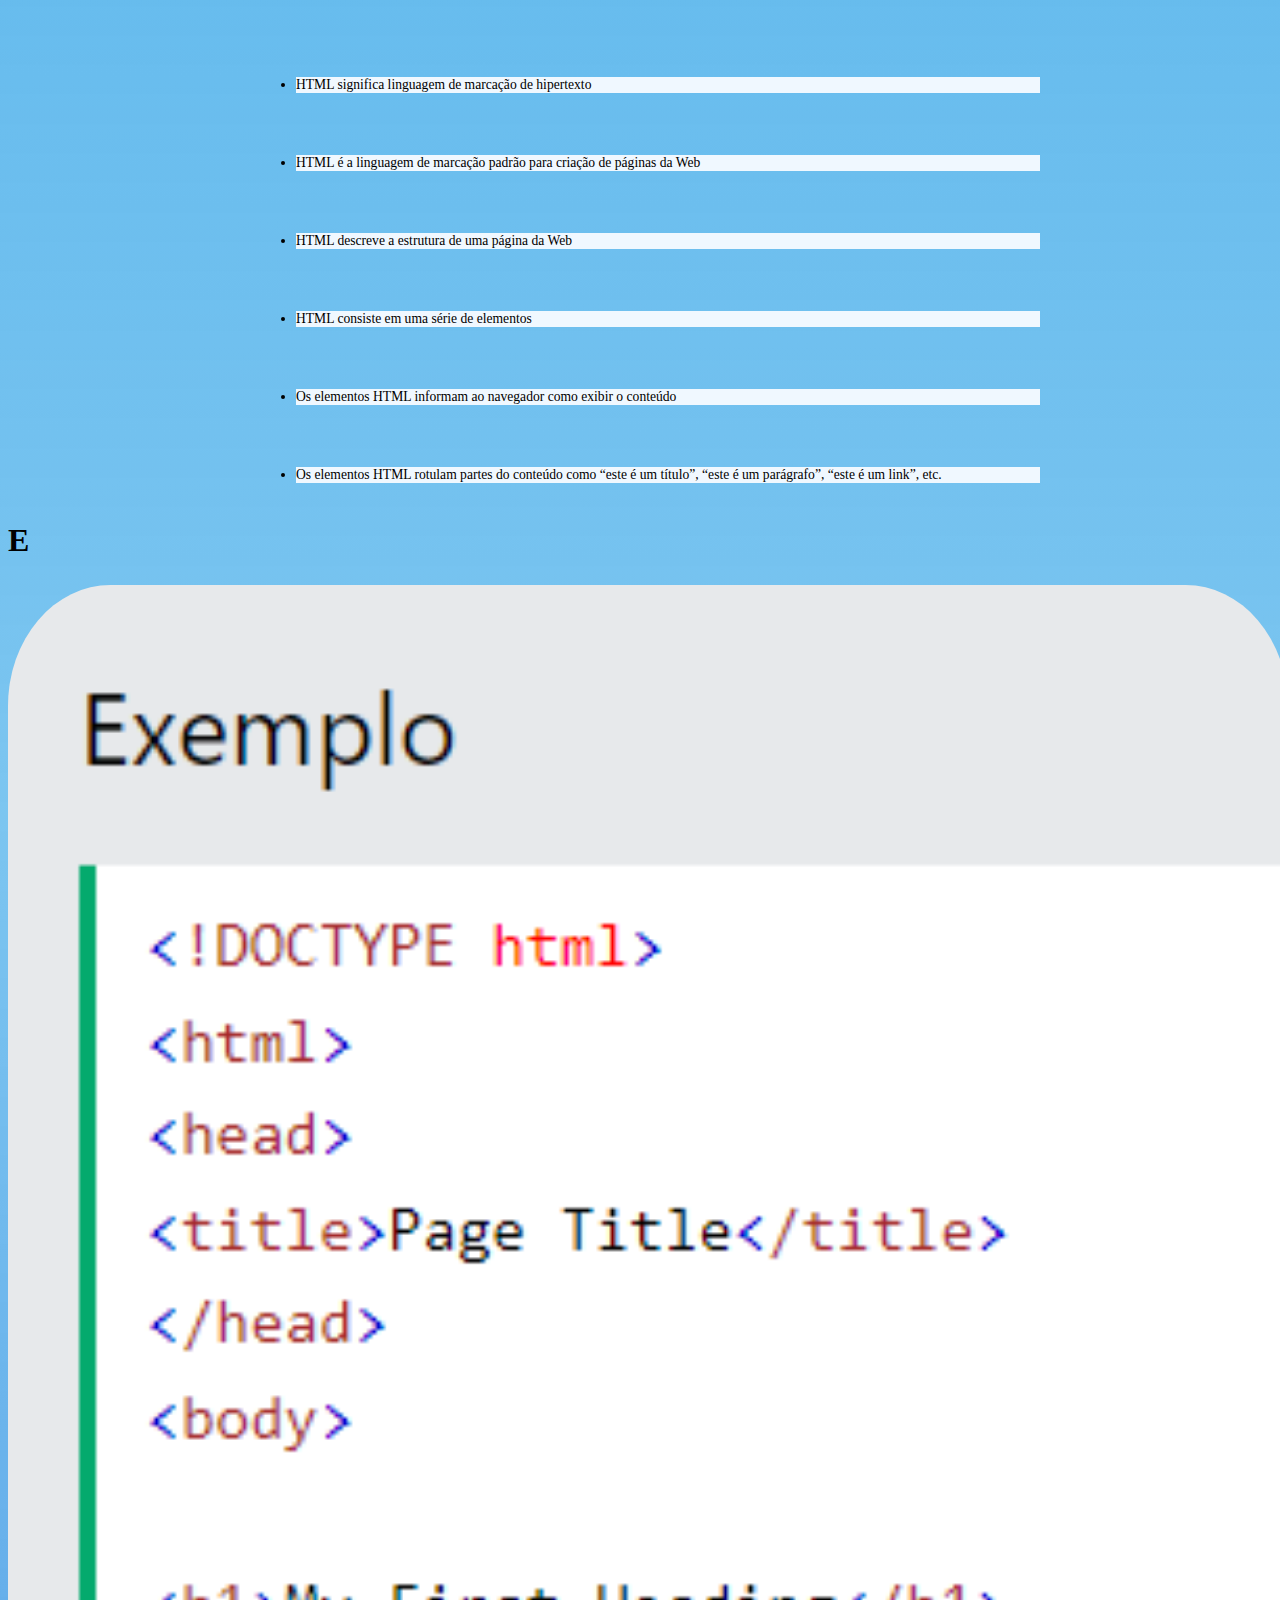
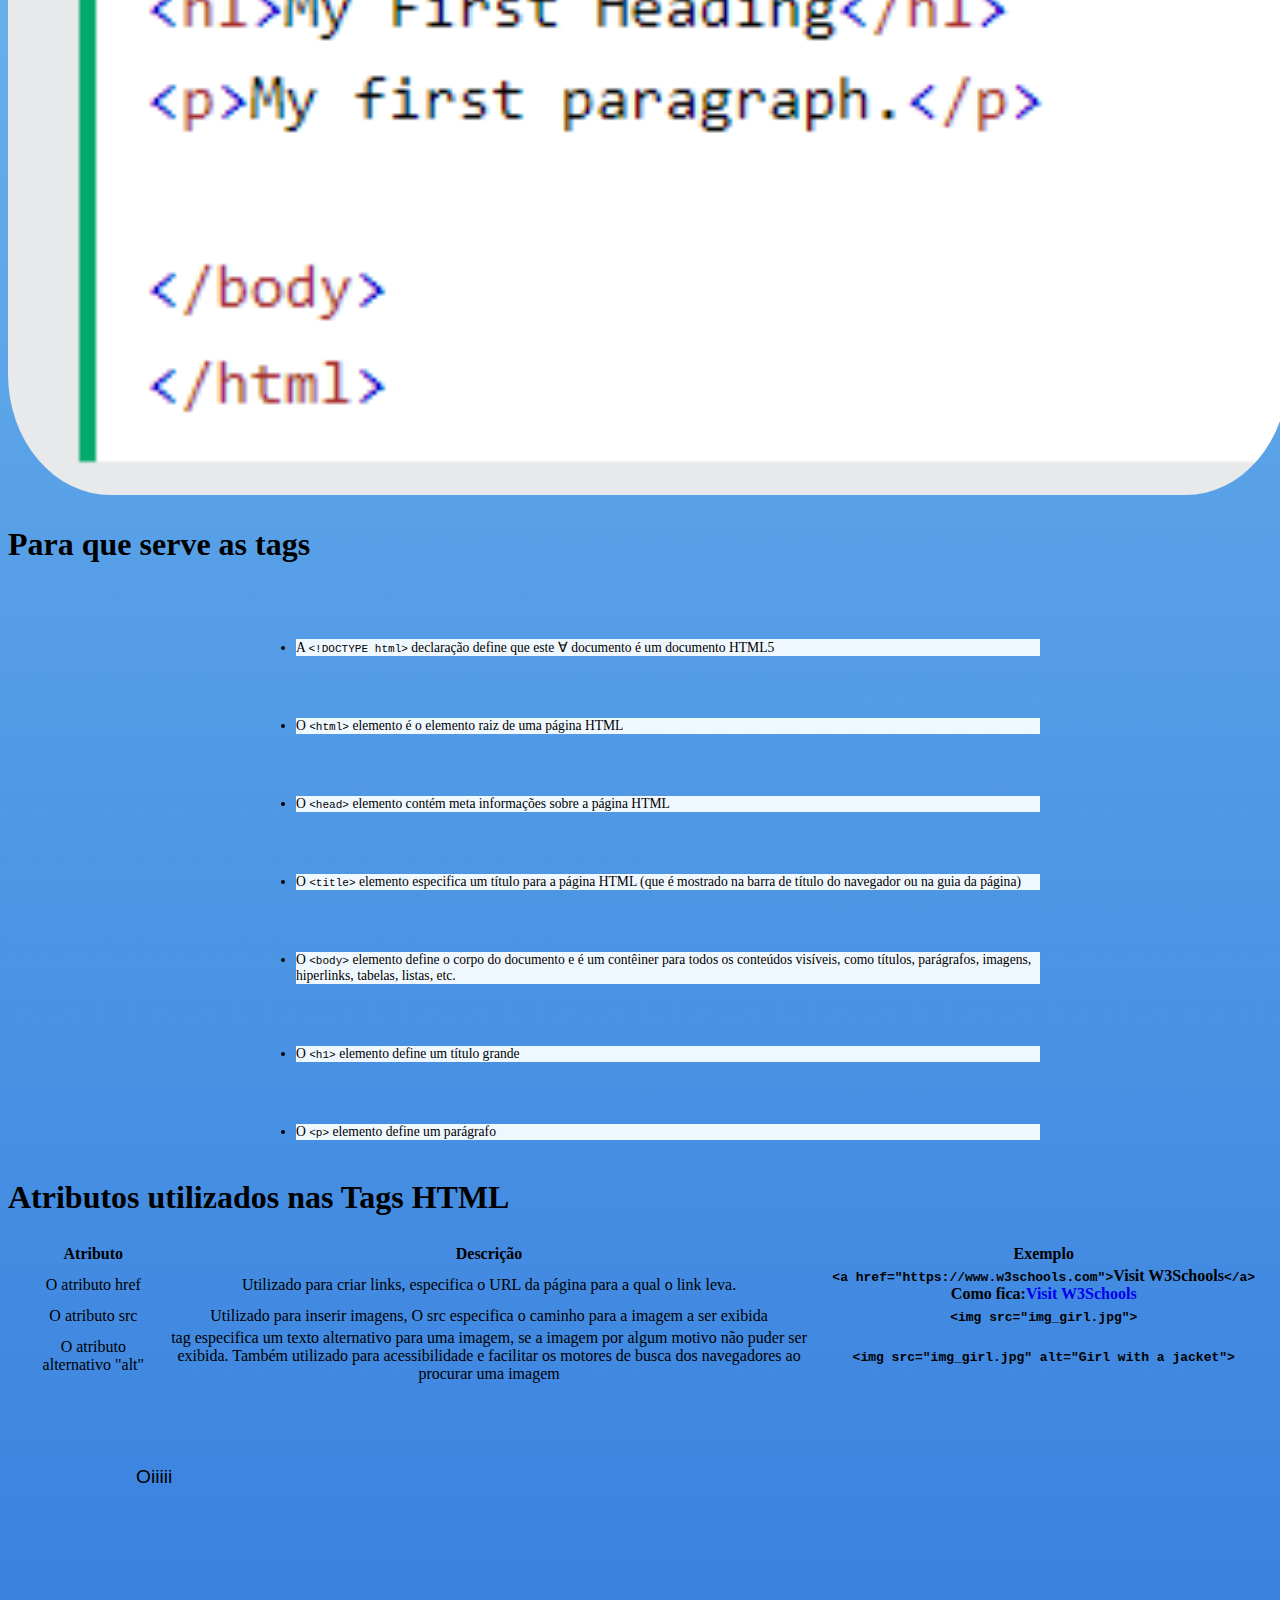
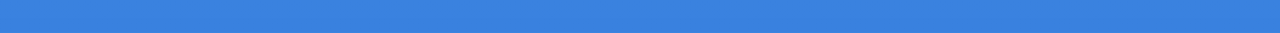
<file: reserva.html>
<!DOCTYPE html>
	<html lang="pt-br ">
	<head>
		<meta charset="UTF-8">
		<meta name="viewport" content="width=device-width, initial-scale=1.0">
		<link rel="stylesheet" href="CSS/estilo.css">
		<title>document</title>
	</head>
	<body >
		<h1>Introdução HTML</h1>
		<img src="img/logohtml.png" alt="logo html preta e branca" srcset="">
		<p>HTML é a linguagem de marcação padrão para a criação de páginas da Web.
		</p>
		<h2 O que é HTML?></h2>
		<ul>
			<li> HTML significa linguagem de marcação de hipertexto</li>
			<li>HTML é a linguagem de marcação padrão para criação de páginas da Web</li>
			<li>HTML descreve a estrutura de uma página da Web</li>
			<li>HTML consiste em uma série de elementos
			</li>
			<li>Os elementos HTML informam ao navegador como exibir o conteúdo
			</li>
			<li>Os elementos HTML rotulam partes do conteúdo como “este é um título”, “este é um parágrafo”, “este é um link”, etc.
			</li>
		</ul>
	<h2>E</h2>		
		<img src="img/exemplohtml.PNG" alt="exemplos de codigo html" srcset="">
		
		<h2>Para que serve as tags</h2>
	<ul>
		<li>A <code>&lt;!DOCTYPE html&gt;</code> declaração define que este &forall; documento é um documento HTML5</li>
		<li>O <code>&lt;html&gt;</code> elemento é o elemento raiz de uma página HTML</li>

		<li>O <code>&lt;head&gt;</code> elemento contém meta informações sobre a página HTML</li>
		<li>O <code>&lt;title&gt;</code> elemento especifica um título para a página HTML (que é mostrado na barra de título do navegador ou na guia da página)</li>
		<li>O <code>&lt;body&gt;</code> elemento define o corpo do documento e é um contêiner para todos os conteúdos visíveis, como títulos, parágrafos, imagens, hiperlinks, tabelas, listas, etc.</li>
		<li>O <code>&lt;h1&gt;</code> elemento define um título grande</li>
		<li>O <code>&lt;p&gt;</code> elemento define um parágrafo</li>
	</ul>
	<h2>Atributos utilizados nas Tags HTML</h2>
	<table>
		<tr>
			<th>Atributo</th>
			<th>Descrição</th>
			<th>Exemplo</th>
		</tr>
		<tr>
			<td>O atributo href</td>
			<td>Utilizado para criar links, especifica o URL da página para a qual o link leva.</td>
			<th><code>&lt;a href="https://www.w3schools.com"&gt;</code>Visit W3Schools<code>&lt;/a&gt;</code> Como fica:<a href="https://www.w3schools.com">Visit W3Schools</a>  </th>			
		</tr>
		<tr>
			<td>O atributo src</td>
			<td>Utilizado para inserir imagens, O src especifica o caminho para a imagem a ser exibida</td>
			<th><code>&lt;img src="img_girl.jpg"&gt;</code></th>			
		</tr>
		<tr>
			<td>O atributo alternativo "alt"</td>
			<td>tag especifica um texto alternativo para uma imagem, se a imagem por algum motivo não puder ser exibida. Também utilizado para acessibilidade e facilitar os motores de busca dos navegadores ao procurar uma imagem</td>
			<th><code>&lt;img src="img_girl.jpg"  alt="Girl with a jacket"&gt;</code></th>	
		</tr>

	</table>
	<p>
		Oiiiii
	</p>
	</body>
	</html>
</file>
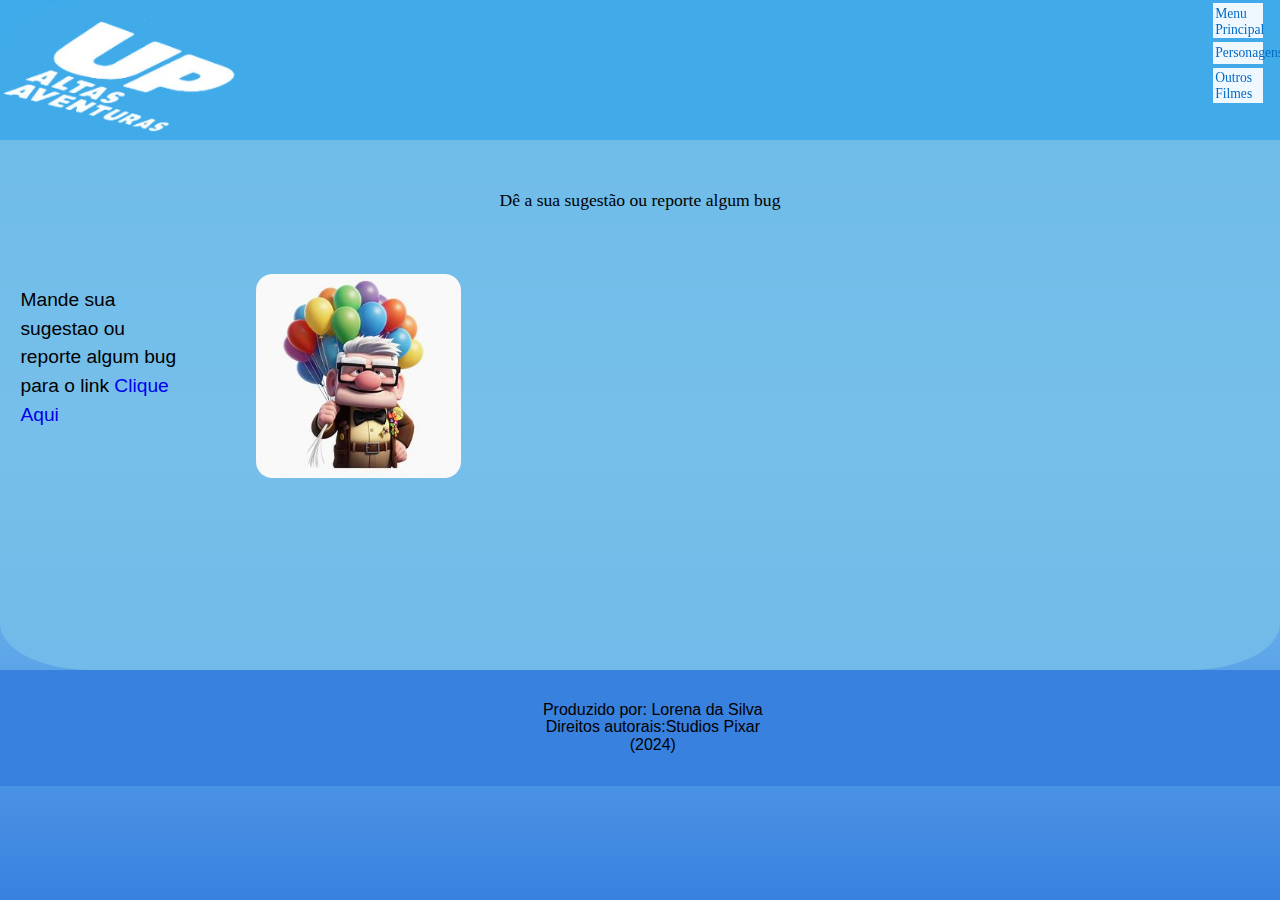
<file: sug rep.html>
<html lang="en">
 <head>
    <meta charset="UTF-8">
    <meta name="viewport" content="width=device-width, initial-scale=1.0">
    <link rel="stylesheet" href="CSS/reset.css">
    <link rel="stylesheet" href="CSS/estilo.css">
   
    
 

    <title>Document</title>
</head>
    <body>
        
        <header >
            <div >
             <img class="logo"src="img/logoupro.png" alt="">
                
             </div>
          
            <nav class="menu">
                <ul class="centro">

                    <li class="botao">
                    
                        <a href="./index.html">
                        <button> Menu Principal</button>
                        </a>
                    </li>

                    <li class="botao">

                
                    
                        <a href="./personagem.html">
                        <button >Personagens</button>
                        </a>
                    </li>

                    <li class="botao">
                    
                        <a href="./outros Filmes.html">
                        <button >Outros Filmes</button>
                        </a>
                    </li>
              
              </ul>    
            
            </nav>

        
        </header >
        <main>
            
            <section >
                


                <h1 >Dê a sua sugestão ou reporte algum bug</h1>

                <div class="sug">
                    <div class="imgc" >
                     <p >
                         Mande sua sugestao ou reporte algum bug para o link <a href="https://wa.me/5511971133275">Clique Aqui</a>
                        
                    </p>
                    </div>
                    <div  class="imgc">
                        <img src="img/Carl,ia.jpg" alt="">
                    </div>


                </div>
               
            <section>


        </main>

        <footer >

                <br>
              Produzido por: Lorena da Silva <br>
                Direitos autorais:Studios Pixar <br>
                (2024)
            
        </footer>
</body>
    

</html>
</file>
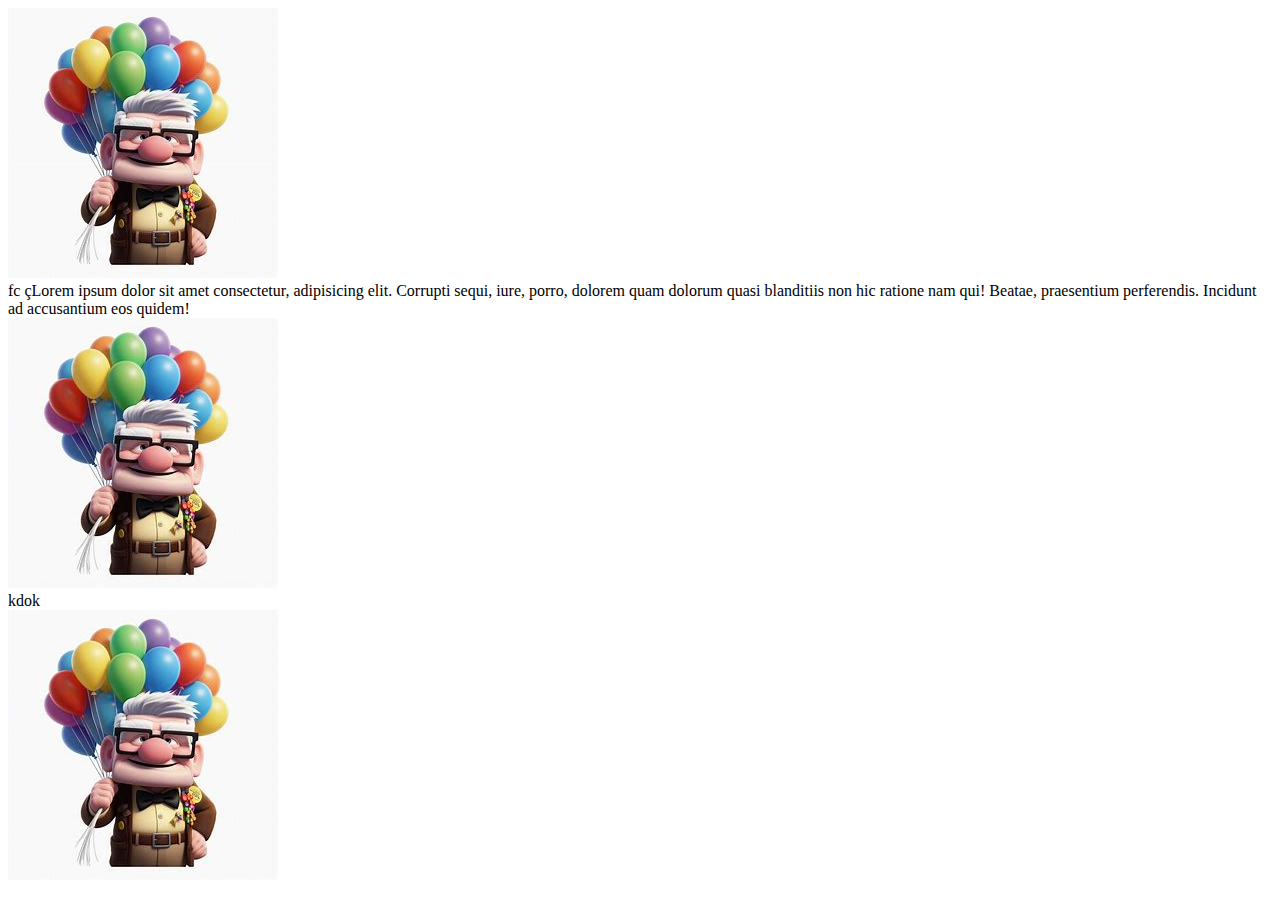
<file: teste.html>
<!DOCTYPE html>
<html lang="en">
<head>
    <meta charset="UTF-8">
    <meta name="viewport" content="width=device-width, initial-scale=1.0">
    <link rel="stylesheet" href="teste.css">
    <title>Document</title>
</head>
<body>
    
    <section class>
     
        <div >
              <img src="img/Carl,ia.jpg" alt="">

        </div>


        <div  class="texto">
            fc çLorem ipsum dolor sit amet consectetur, adipisicing elit. Corrupti sequi, iure, porro, dolorem quam dolorum quasi blanditiis non hic ratione nam qui! Beatae, praesentium perferendis. Incidunt ad accusantium eos quidem!
        </div>
        <div>
            <img src="img/Carl,ia.jpg" alt="">

        </div >
        <div class="texto">
            kdok
        </div>
     
       
    </section>


    <section class="container">
         <div>
             <img src="img/Carl,ia.jpg" alt="">
         </div >
      
   
    </section>
</body>
</html>
</file>
<file: CSS/estilo.css>
html{
    scroll-behavior: smooth;
}

body{
    background-image: linear-gradient(rgb(62, 170, 233),rgba(62, 170, 233, 0.678),rgb(57, 129, 223));
  
}

header{
    background-color:rgba(62, 170, 233, 0.938);
    ;
    text-align: center;
    position:fixed;
    width: 100%;
    z-index: 2000   ;
    height: 30%;
    
}


#burgue{
    color: aliceblue;
    width: 100%;;
    text-align:left ;
    font-size: 200%;
    display: none;
    
}



ul{
    display: flex;
    height: 50%;
}

li{
    margin-left: auto;
    margin-right: auto;
    margin-top: 1%;
    margin-bottom: 1%;
    height: 70%;
    width: 100%;    
    pointer-events: painted;
    
   
}


#submit{
    padding: 1%;
   width: 28%;
   height: 40%;
    background-color:aliceblue ; 
    color: rgb(0, 106, 199);
   border-color: aliceblue;
    border-radius: 90%;
    font-family: "Playwrite AU QLD", cursive;
    font-optical-sizing: auto;
    font-weight: <weight>;
    font-style: normal;
    

}

.submit{
    
    background-color: inherit;
    text-align: right;
    margin-bottom: 2%;
    
  

}
button{
   width: 50%;
  
   padding: 5%;
   background-color:aliceblue ; 
   color: rgb(0, 106, 199);
   border: 0cap;
   border-radius: 90%;
   font-family: "Playwrite AU QLD", cursive;
   font-optical-sizing: auto;
   font-weight: <weight>;
   font-style: normal;
  
}

button:hover{
    background-color:rgb(205, 211, 216) ;
    transition: ease-in;
}


a{
    text-decoration: none;
}

.logo{
    width: 15%;
    pointer-events: painted;
}


main{
    width: 90%;
    margin-left: auto;
    margin-right: auto;
    text-align: center;
    background-color: rgba(117, 190, 233, 0.842);
    border-radius: 7%;
    
}


h1{
    font-size: xx-large;
    margin-bottom: 5%;
      font-family: "Playwrite AU QLD", cursive;
      font-optical-sizing: auto;
      font-weight: <weight>;
      font-style: normal;
    }
   

h2{
   font-size: 200%;
   font-family: "Playwrite AU QLD", cursive;
   font-optical-sizing: auto;
   font-weight: <weight>;
   font-style: normal;
}

.p{
    width: 100%;
}
p{
    text-align: start;
    margin-bottom: 10%;
    margin-top: 5%;
    font-size: 120%;
    padding: 1%;
    font-family: 'Lucida Sans', 'Lucida Sans Regular', 'Lucida Grande', 'Lucida Sans Unicode', Geneva, Verdana, sans-serif;
    line-height: 150%;
    margin-left: auto;
    margin-right: auto;
}

.linha1{
    display: flex;
    width: 100%;
    margin-left: auto;
    margin-right: auto;
    
}


.col1{
    width: 43%;
    margin-right: auto;
    margin-left: auto;
    
}
img{
    width: 100%;
    border-radius: 8%;
    
}
.paga{
    margin-right: auto;
    margin-left: auto;
}
.pagb{
    margin-top: 5%;
    margin-bottom:8% ;
}

section{
    
    
    height: fit-content;
    text-align: center;
   
    padding-top: 20%; /* Espaço extra para o menu fixo */

}

.cont{
    height: fit-content;
    text-align: center;
}

footer{
    text-align: center;
    background-color: rgb(57, 129, 223);
    padding: 3%;
    font-family: 'Lucida Sans', 'Lucida Sans Regular', 'Lucida Grande', 'Lucida Sans Unicode', Geneva, Verdana, sans-serif;
    line-height: 110%;
}


.persona{
    background-image: linear-gradient(rgba(129, 179, 236, 0.918),rgb(64, 146, 240));
    display: flex;
    text-align: center;
    margin-bottom: 8%;
}
.imgt{
    width: 100%;
    height: 100%;
    
}

.sug{
    display: flex;
    ;
}



form{
    background-color: rgb(183, 221, 255);

    width: 80%;
    padding: 2%;
    margin-bottom: 5%;
    border-radius: 24%;
    ;


}

.text{
  text-align: center;
  
  margin-left: 10%;
}

.input1{

    border-color: rgb(92, 119, 207);
    width: 100%;
}



.radio{
    text-align: left;
    margin-left: 10%;
}
.check{
    text-align: left;
    margin-left: 10%;
}


nav{
    display: inline;
}

 

.data{
    background-image: linear-gradient(rgba(129, 179, 236, 0.918),rgb(64, 146, 240));
    font-size: 150%;
}


.gen{background-image: linear-gradient(rgba(69, 122, 182, 0.801),rgb(73, 149, 235));
    font-size: 150%;
    

}






table,td,th{
    
    border: 100% solid;
    border-color: black;
   
}

td{font-size: 130%;
    margin: 2%;
    text-align: center; 
  

}
.tabela{
    width: 100%;
    height: fit-content;
    margin-bottom: 5%;
}


   



@media(max-width:1550px){
button,ul,li{
    
    flex-direction: column;
    text-wrap: wrap;
    font-size:100% ;
    
 
}


li{ margin-top: 4%;
    font-size: 85%;
  background-color:aliceblue;
  width: 60%;
  height: 50%;
 
}




li:hover{
    background-color:rgb(205, 211, 216) ;
    transition: ease-in;
}
ul{
    margin-top: 0%;
    
}

button{
    width: 60%;
    height: 100%;
   
   
    text-align: center;
}

body{
    
    width: 100%;
    height: fit-content;
}


header{
    display: flex;
    height: fit-content;
    width: 100%;
    text-align: start;

}

footer{
    height: 10%;
    font-size: 100%;
    padding:1%;
    width: 100%;
}

h1{
    font-size:  110%;


}

tr,th,td{
    font-size: 100%;
  

}

.logo{
  width: 50%;
}
    
    



.persona{
    width: 90%;
    margin-left: auto;
    margin-right: auto;
}

.pagb,.pagc{
    width: 100%;
}

p{
    width: 80%;
} 






.gen{
    text-align: center;
    margin: 30%;
    
}

.tabela{
    width: 100%;
    border: 67%;
    margin-top: 45%;
    text-align: center;
}

.imgt{
    width: 50%;
    height: 30%;

}





main{
    width: 100%;
}



#logo{
    text-align: right;
}





table{
    margin: 2%;
   ;
}





#burgue{
    display: block;
    margin-left:90%;
    height: 110%;
}
div{
    width: 40%;
    text-align: left;
    margin-right: auto;
    
    
}

.cell{
    height: fit-content;;
    margin-top: 2%;
    margin-right: 10%;
    margin-left: 0%;
}


section{
    padding-top: 15%;

    
}

.text{
    width: 80%;
    margin-left: auto;
      margin-right: auto;
      padding: 2%;
      margin-bottom: 2%;
      margin-top: 3%;
  }
  
  .input1{
  
      border-color: rgb(92, 119, 207);
      width: 80%;
      margin-left: auto;
      margin-right: auto;
      padding: 2%;
      margin-bottom: 2%;
  }
  
  
  
  .radio{
      width: 80%;
      margin-left: auto;
      margin-right: auto;
      padding: 2%;
      margin-bottom: 2%;
  }
  .check{
    width: 80%;
    margin-left: auto;
      margin-right: auto;
      padding: 2%;
      margin-bottom: 2%;
  }
  

form{
    width: 90%;
    font-size: 80%;
   
    font-family: ;
}

.submit2{
    width: 80%;
    margin-left: auto;
      margin-right: auto;
}
.submit{
    width: 100%;
    border-radius: 5%;
    background-color:inherit;



}

#submit{

    width: 100%;
    border-color: aliceblue;
   

}


}
</file>
<file: teste.css>
.container{
    display: flex;
    max-width: 100%;
    flex-flow: row wrap;
    flex-grow: 1;
   
}
</file>
